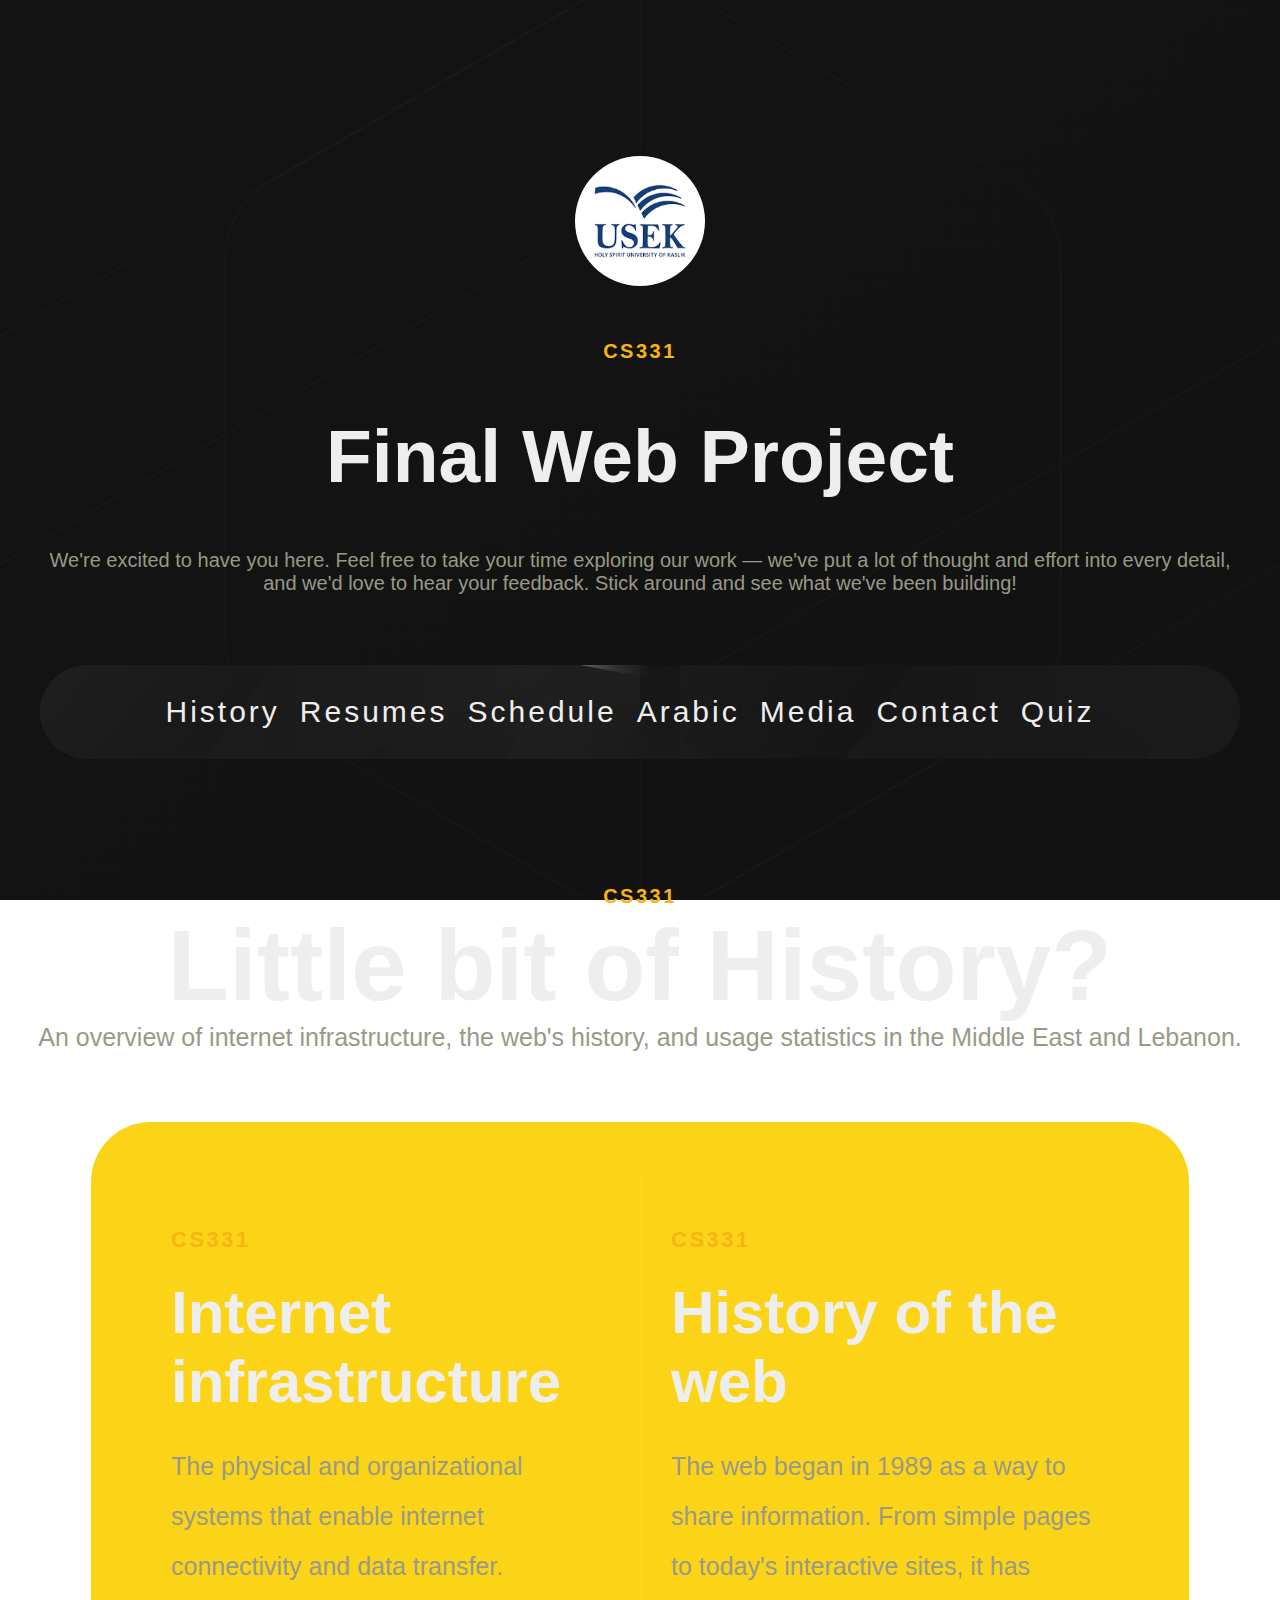
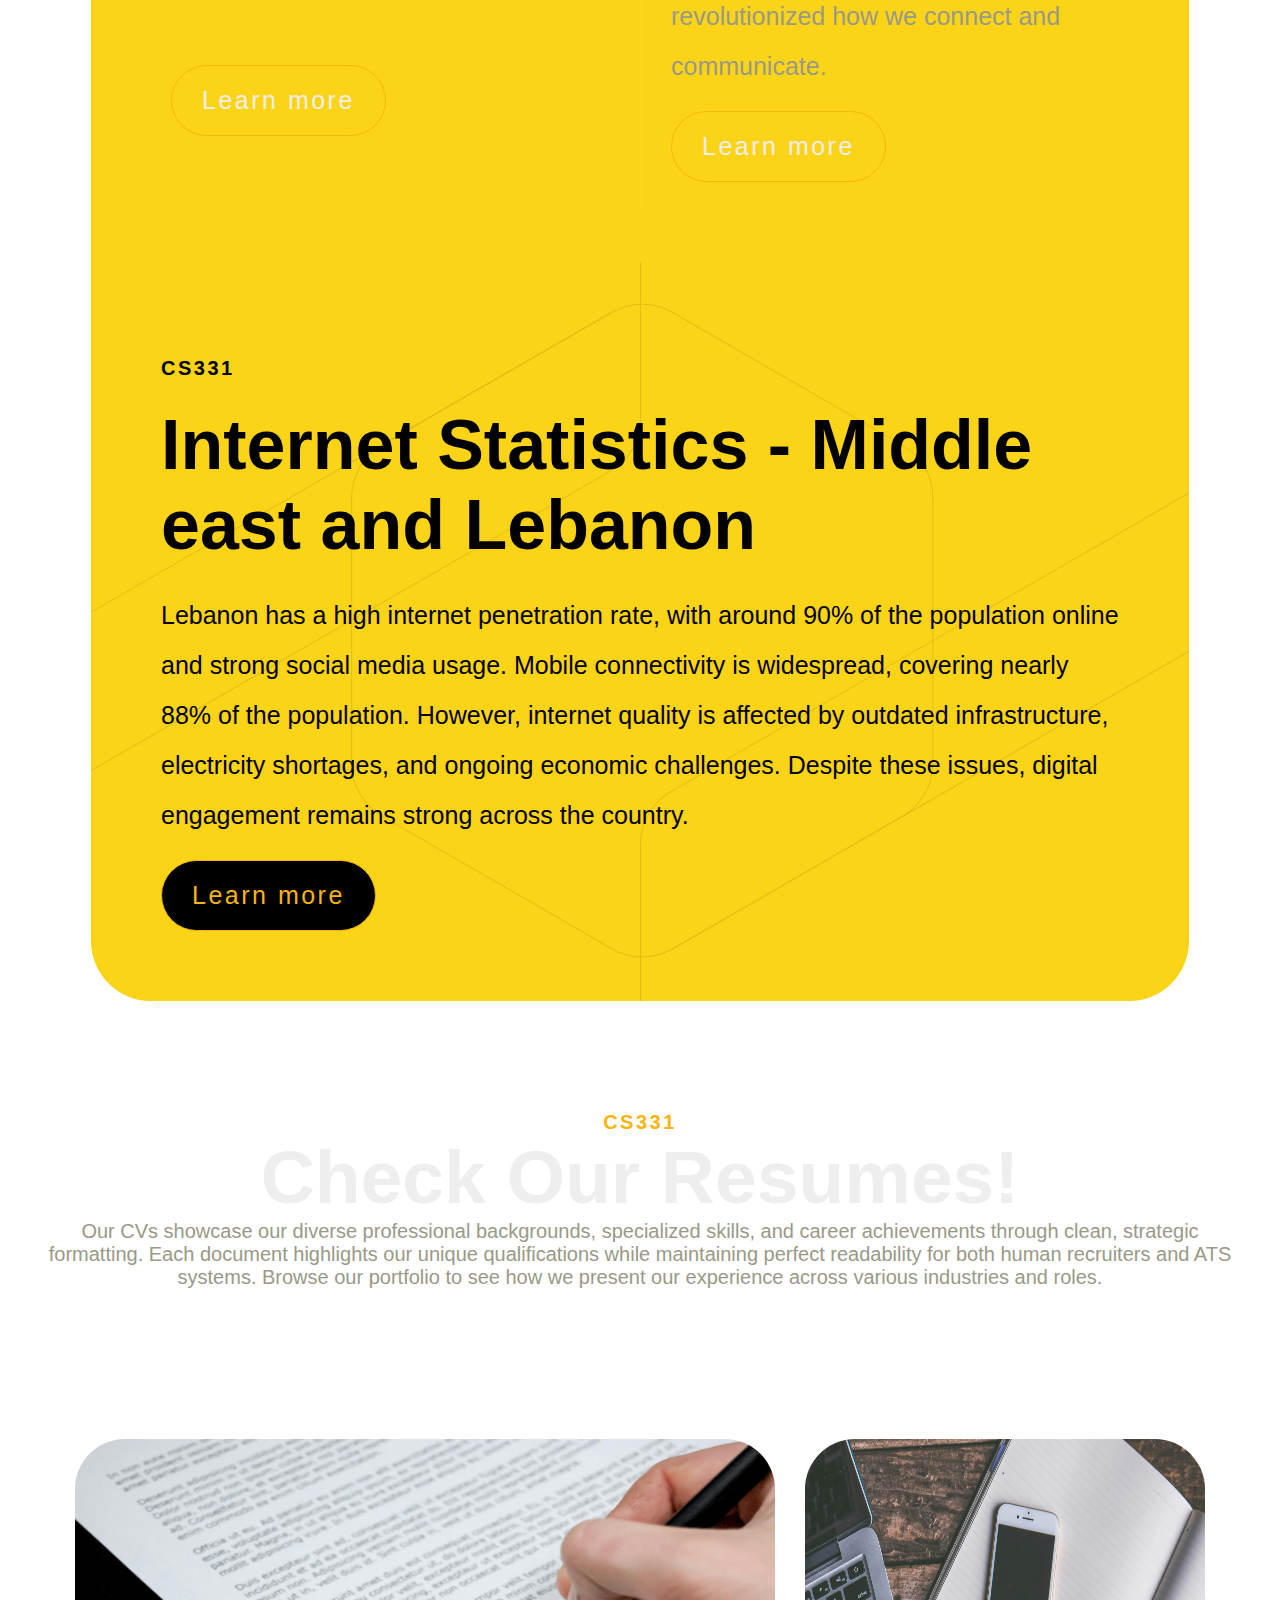
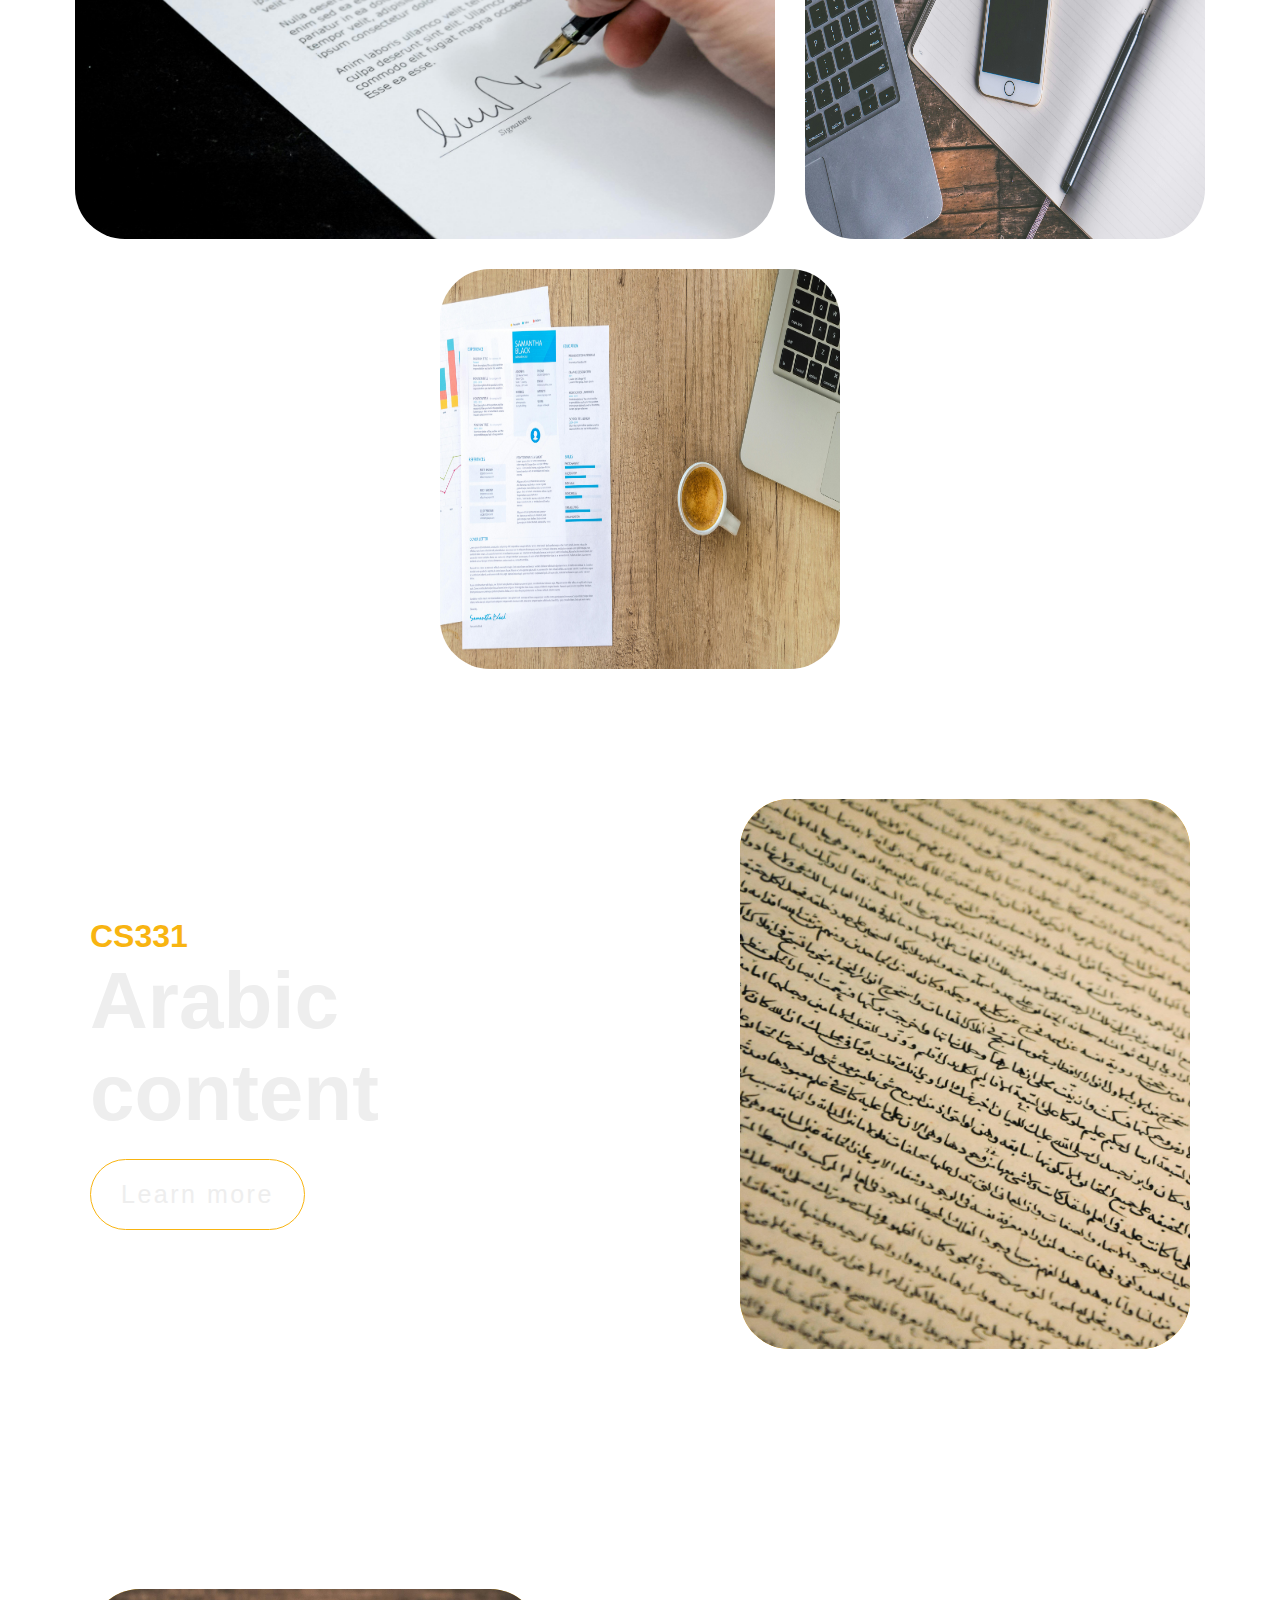
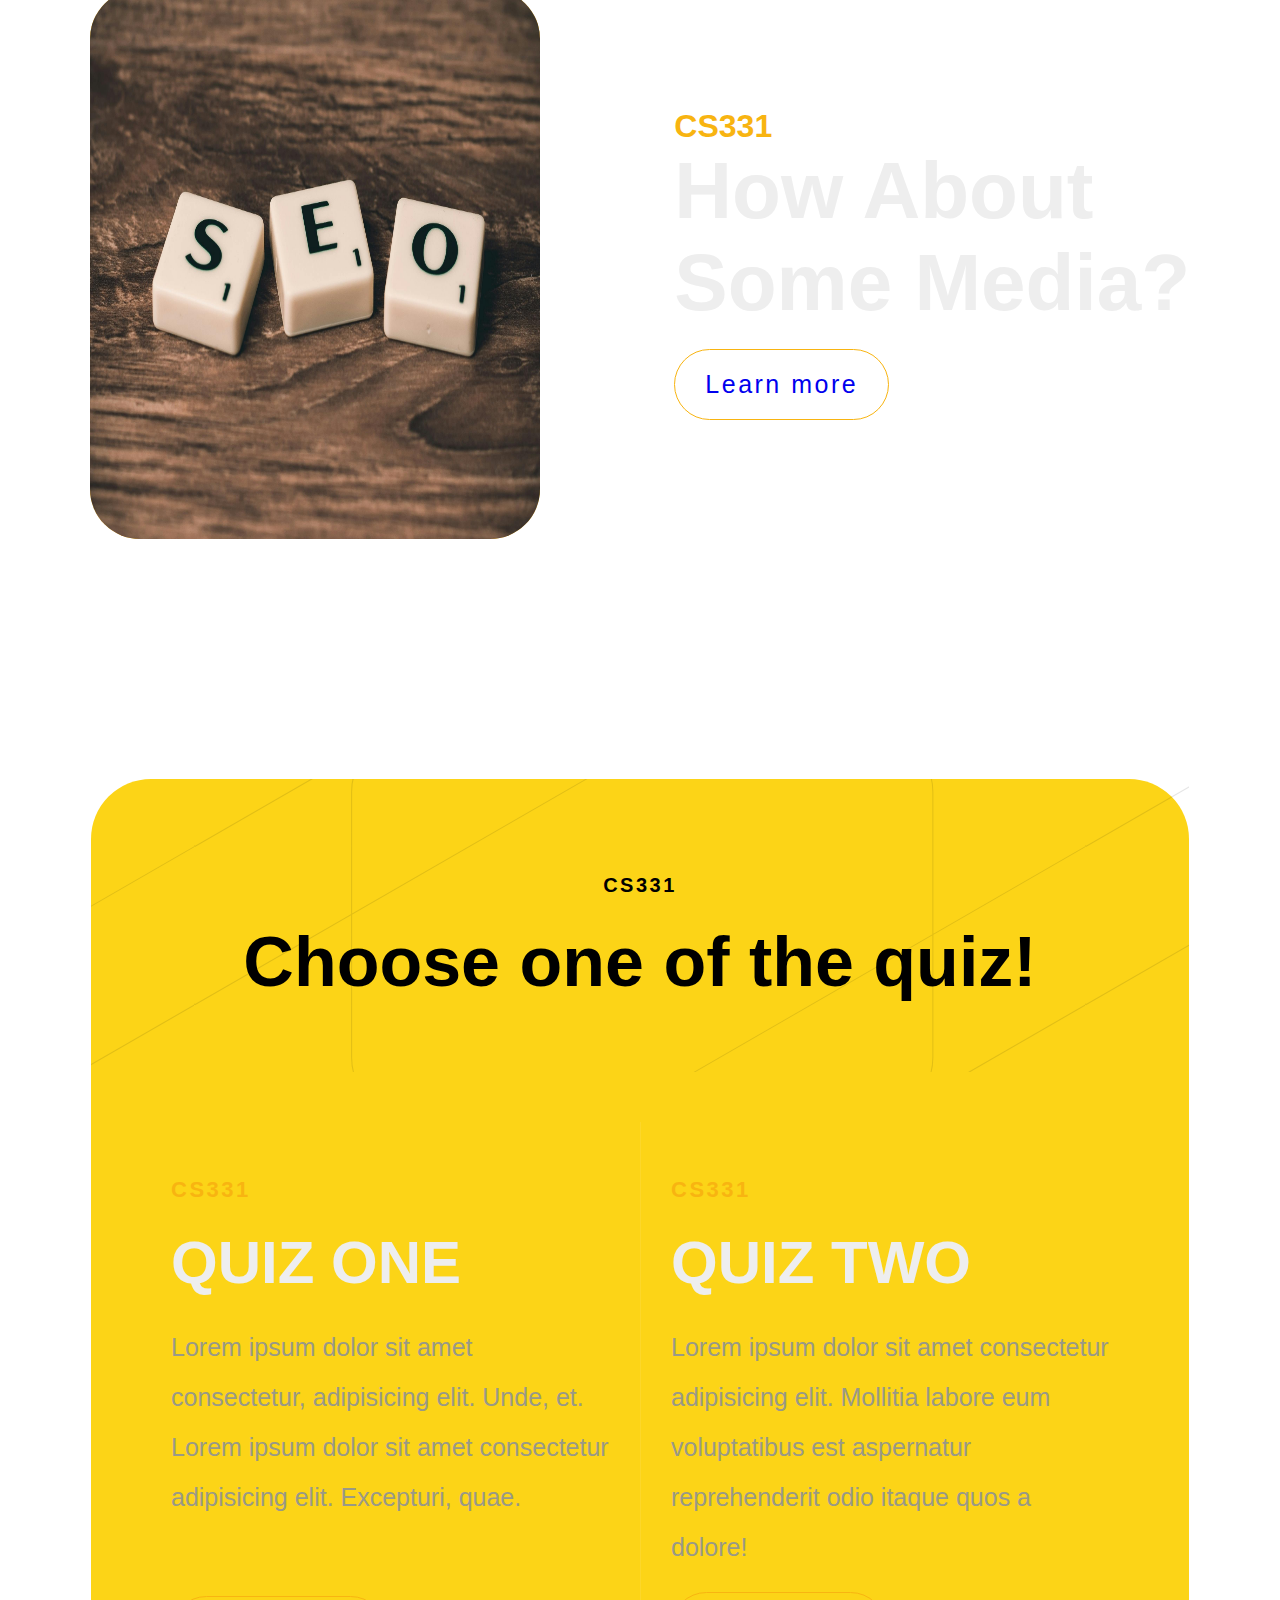
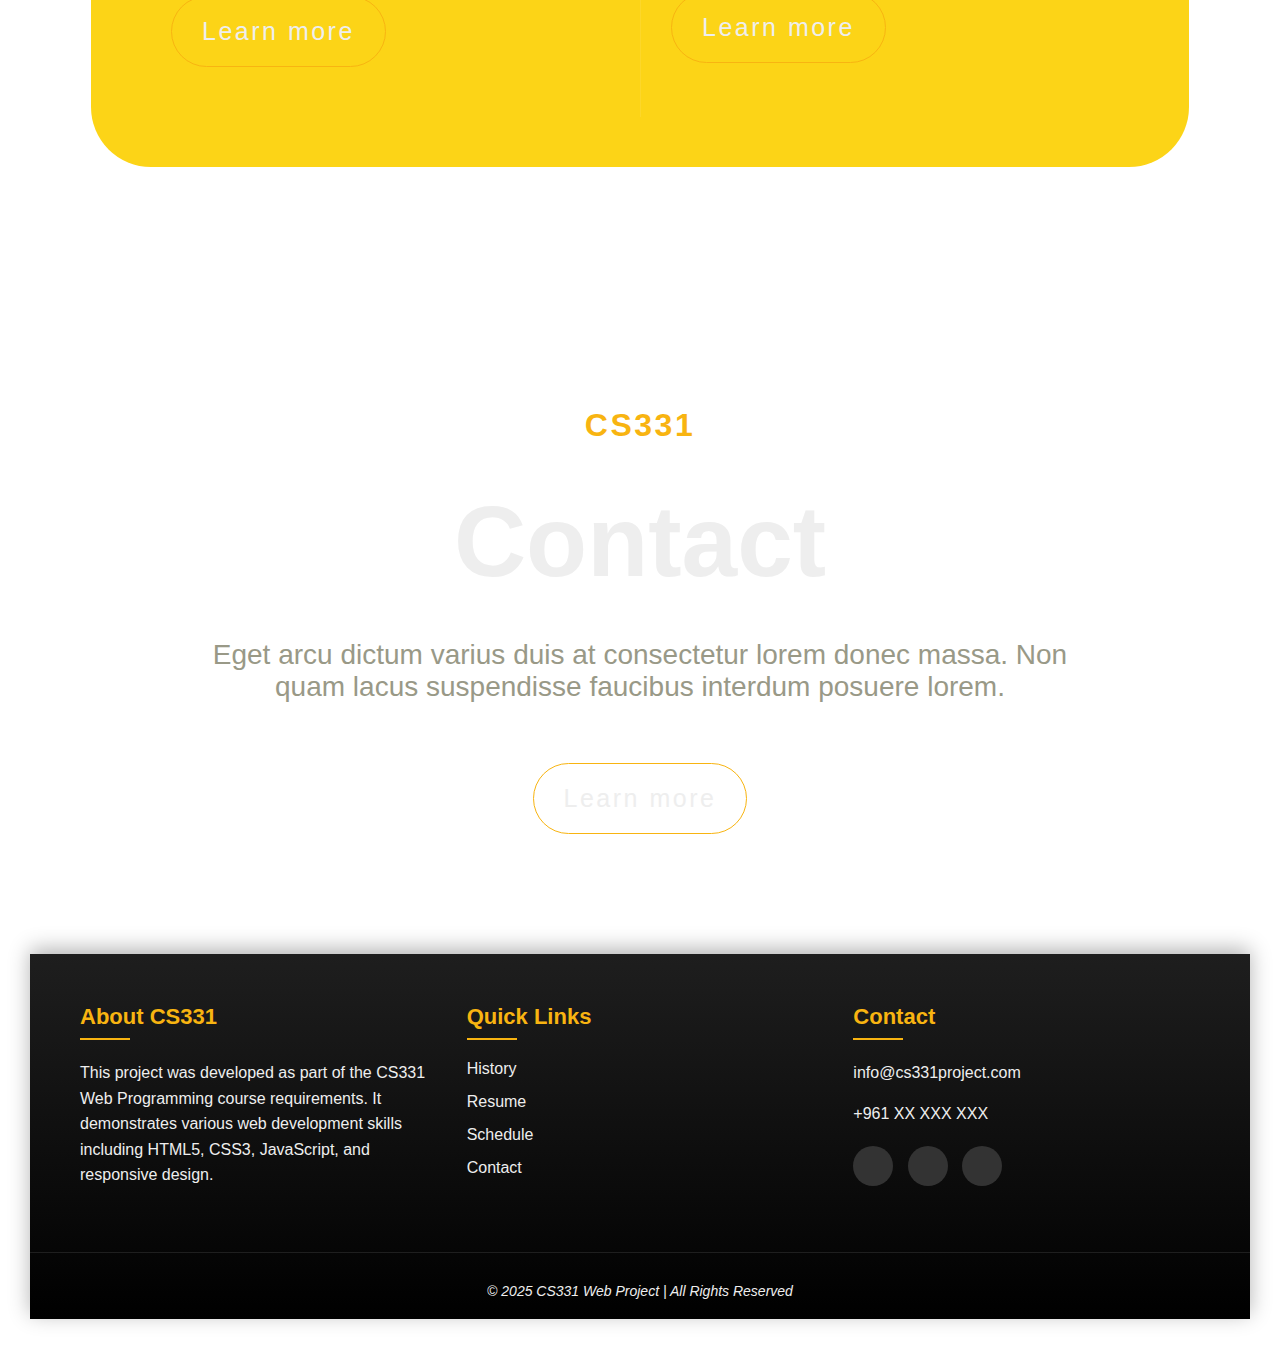
<file: index.html>
<!DOCTYPE html>
<html lang="en">
<head>
    <meta charset="UTF-8">
    <meta name="viewport" content="width=device-width, initial-scale=1.0">
    <link rel="stylesheet" href="./css/style.css?v=1.1">
    <title>CS331 Final Web Project</title>
</head>
<body>
    <section class="sectionone">
        <button class="menu-btn" id="menuBtn">☰</button>
    
        <!-- Side Navigation -->
        <div class="side-nav" id="sideNav">
            <ul>
                <li><a href="#history">History</a></li>
                <li><a href="#resume">Resumes</a></li>
                <li><a href="pages/schedule.html">Schedule</a></li>
                <li><a href="arabic.html">Arabic</a></li>
                <li><a href="media.html">Media</a></li>
                <li><a href="contact.html">Contact</a></li>
                <li><a href="quiz.html">Quiz</a></li>
            </ul>
        </div>
        <div>
            <img src="img/useklogo.png" alt="" width="130px" height="130px">
            <h1 class="yellow">CS331</h1>
            <h2 class="white">Final Web Project</h2>
            <p>We're excited to have you here. Feel free to take your time exploring our work — we've put a lot of thought and effort into every detail, and we'd love to hear your feedback. Stick around and see what we've been building!</p>
        </div>
        <nav class="mainnavv">
            <ul class="mainNav">
                <li><a href="#history">History</a></li>
                <li><a href="#resume">Resumes</a></li>
                <li><a href="./pages/schedule.html">Schedule</a></li>
                <li><a href="#arabic">Arabic</a></li>
                <li><a href="#media">Media</a></li>
                <li><a href="#contact">Contact</a></li>
                <li><a href="#quiz">Quiz</a></li>
            </ul>
        </nav>
    </section>

    <section class="sectiontwo" id="history">
        <div>
            <h1 class="textcenter yellow">CS331</h1>
            <h2 class="textcenter titles white">Little bit of History?</h2>
            <p class="gray textcenter">An overview of internet infrastructure, the web's history, and usage statistics in the Middle East and Lebanon.</p>
        </div>

        <div class="historydiv">
            <div class="histbg">
               <div class="histone">
                <div class="hpart1">
                    <h1 class="yellow">CS331</h1>
                    <h2 class="white">Internet infrastructure</h2>
                    <p>The physical and organizational systems that enable internet connectivity and data transfer.</p>
                    <br><br><br>
                    <button class="buttonone" onclick="location.href='./pages/history.html'">Learn more</button>
                </div>
                <div class="hpart2">
                    <h1 class="yellow">CS331</h1>
                    <h2 class="white">History of the web</h2>
                    <p>The web began in 1989 as a way to share information. From simple pages to today's interactive sites, it has revolutionized how we connect and communicate.</p>
                   <button class="buttonone" onclick="location.href='./pages/history.html'">Learn more</button>
                </div>
               </div>
            </div>

            <div class="histtwo">
                <h1 class="black">CS331</h1>
                <h2 class="black">Internet Statistics - Middle east and Lebanon</h2>
                <p class="black">
                    Lebanon has a high internet penetration rate, with around 90% of the population online and strong social media usage. Mobile connectivity is widespread, covering nearly 88% of the population. However, internet quality is affected by outdated infrastructure, electricity shortages, and ongoing economic challenges. Despite these issues, digital engagement remains strong across the country.
                </p>
                <button class="buttontwo" onclick="location.href='./pages/history.html'">Learn more</button>
            </div>
        </div>
    </section>

    <section class="sectionthree" id="resume">
        <div class="section-header">
            <h1 class="yellow textcenter">CS331</h1>
            <h2 class="white textcenter">Check Our Resumes!</h2>
            <p class="gray textcenter">Our CVs showcase our diverse professional backgrounds, specialized skills, and career achievements through clean, strategic formatting. Each document highlights our unique qualifications while maintaining perfect readability for both human recruiters and ATS systems. Browse our portfolio to see how we present our experience across various industries and roles.</p>
        </div>

        <div class="resume-tabs">
            <div class="resume-tab1">
             <img class="resumetabimgs" src="./img/resumepic1.jpg" alt="">
            </div>
            <div class="resume-tab2">
                <img class="resumetabimgs" src="./img/resumepic2.jpg" alt="">
            </div>
            <div class="resume-tab2">
                <img class="resumetabimgs" src="./img/resumepic3.jpg" alt="">   
            </div>
        </div>   
    </section>

    <section class="sectionfour" id="arabic">
        <div class="sectionthree-p1">
            <h1 class="yellow">CS331</h1>
            <h2 class="white">Arabic <br> content</h2>
            <p class="gray">
            <button class="buttonone" onclick="location.href='./pages/historyar.html#'">Learn more</button>
            </p>
        </div>
        
        <div class="sectionthree-p2">
            <div class="section-three-img">
                <img class="section-three-imgg" src="./img/arpic.jpg" alt="arabic content">
            </div>
        </div>
    </section>


    <section class="sectionfour" id="media">
        <div class="sectionthree-p2">
            <div class="section-three-img">
                <img class="section-three-imgg" src="./img/socialmedia.jpg" alt="arabic content">

            </div>
        </div>
        <div class="sectionthree-p1-2">
            <h1 class="yellow">CS331</h1>
            <h2 class="white">How About <br> Some Media?</h2>
            <p class="gray">
            <button class="buttonone"><a href="./pages/media.html">Learn more</a></button>
            </p>
        </div>
    </section>

    <section class="sectiontwo-2" id="quiz">


        <div class="historydiv-2">


            <div class="histtwo-2">
                <h1 class="black textcenter">CS331</h1>
                <h2 class="black textcenter">Choose one of the quiz!</h2>

            </div>
            <div class="histbg-2">
               <div class="histone-2">
                <div class="hpart1-2">
                    <h1 class="yellow">CS331</h1>
                    <h2 class="white">QUIZ ONE</h2>
                    <p>Lorem ipsum dolor sit amet consectetur, adipisicing elit. Unde, et. Lorem ipsum dolor sit amet consectetur adipisicing elit. Excepturi, quae.</p>
                    <br><br><br>
                    <button class="buttonone" ><a class="white" href="./pages/quizone.html">Learn more</a></button>               
                 </div>
                <div class="hpart2-2">
                    <h1 class="yellow">CS331</h1>
                    <h2 class="white">QUIZ TWO</h2>
                    <p>Lorem ipsum dolor sit amet consectetur adipisicing elit. Mollitia labore eum voluptatibus est aspernatur reprehenderit odio itaque quos a dolore!</p>
                    <button class="buttonone" ><a class="white" href="./pages/quizphp/index.php">Learn more</a></button>
                </div>
               </div>
            </div>

        </div>
    </section>


    <section class="sectionfive" id="contact">
        <h1 class="yellow">CS331</h1>
            <h2 class="white">Contact</h2>
            <p class="gray">Eget arcu dictum varius duis at consectetur lorem donec massa. Non quam lacus suspendisse faucibus interdum posuere lorem.</p>
            <button class="buttonone" ><a class="white" href="./pages/contact.php">Learn more</a></button>
    </section>



    
    <footer>
        <div class="footer-content">
            <div class="footer-section about">
                <h3 class="yellow">About CS331</h3>
                <p class="white">This project was developed as part of the CS331 Web Programming course requirements. It demonstrates various web development skills including HTML5, CSS3, JavaScript, and responsive design.</p>
            </div>
            <div class="footer-section links">
                <h3 class="yellow">Quick Links</h3>
                <ul>
                    <li><a href="history.html">History</a></li>
                    <li><a href="resume.html">Resume</a></li>
                    <li><a href="schedule.html">Schedule</a></li>
                    <li><a href="contact.html">Contact</a></li>
                </ul>
            </div>
            <div class="footer-section contact">
                <h3 class="yellow">Contact</h3>
                <p class="white"><i class="fa fa-envelope"></i> info@cs331project.com</p>
                <p class="white"><i class="fa fa-phone"></i> +961 XX XXX XXX</p>
                <div class="social-icons">
                    <a href="#"><i class="fa fa-facebook"></i></a>
                    <a href="#"><i class="fa fa-twitter"></i></a>
                    <a href="#"><i class="fa fa-instagram"></i></a>
                </div>
            </div>
        </div>
        <div class="footer-bottom">
            <p class="white"><i>&copy; 2025 CS331 Web Project | All Rights Reserved</i></p>
        </div>
    </footer>
    <script src="./js/main.js?v=1.0"></script>
</body>
</html>


<!-- ?v=1.0  -->
</file>
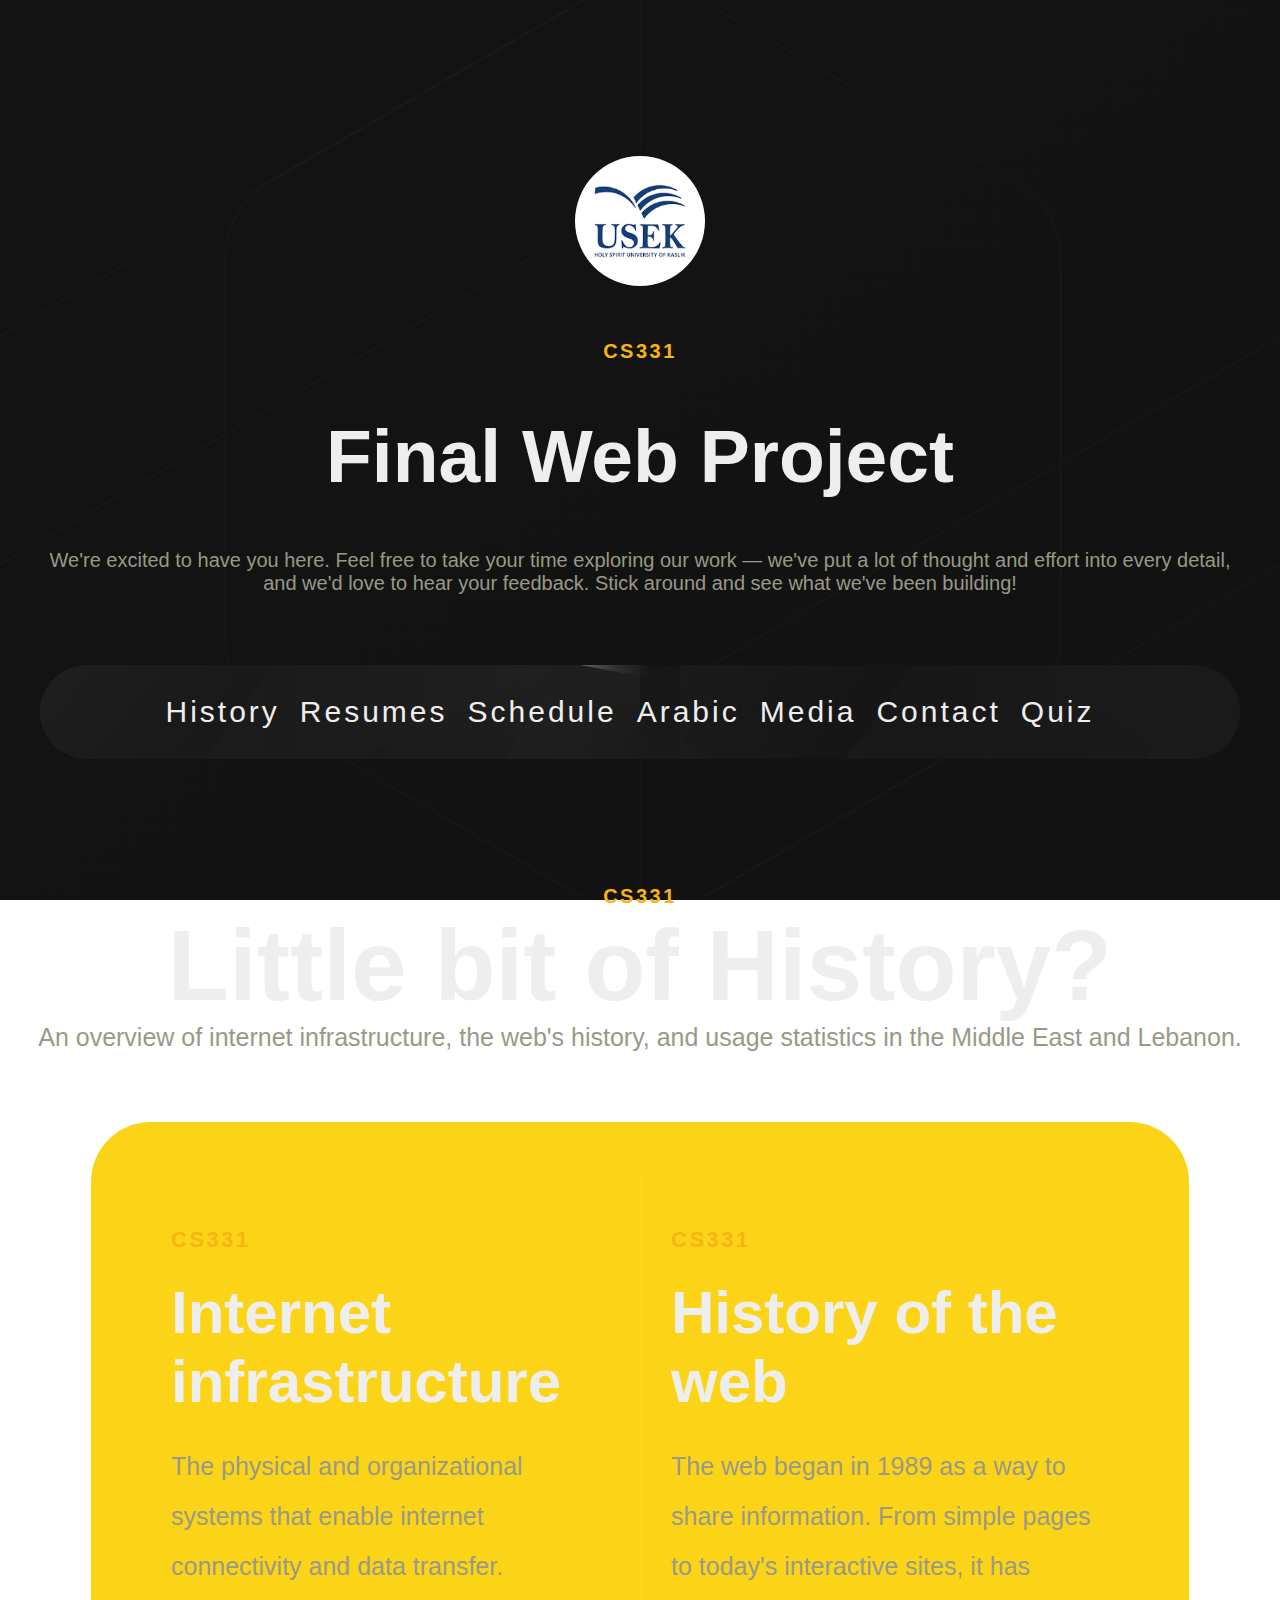
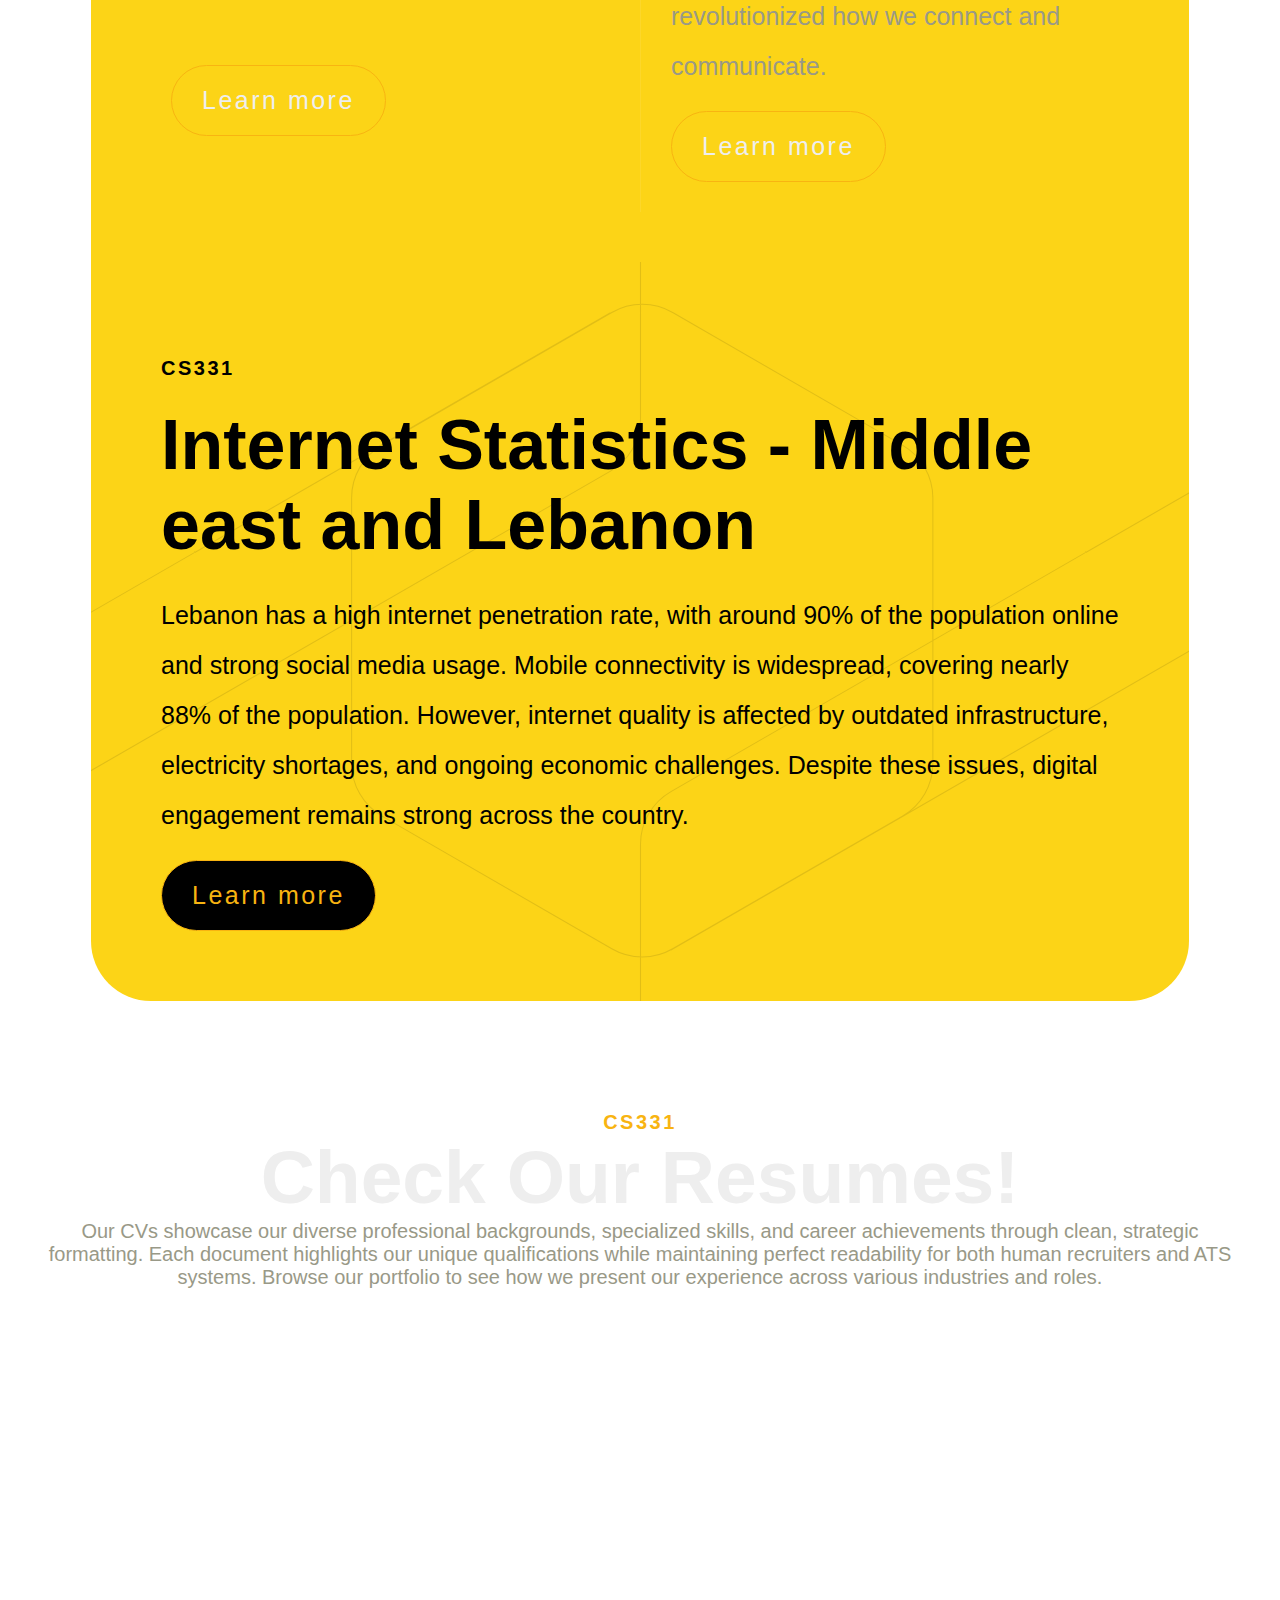
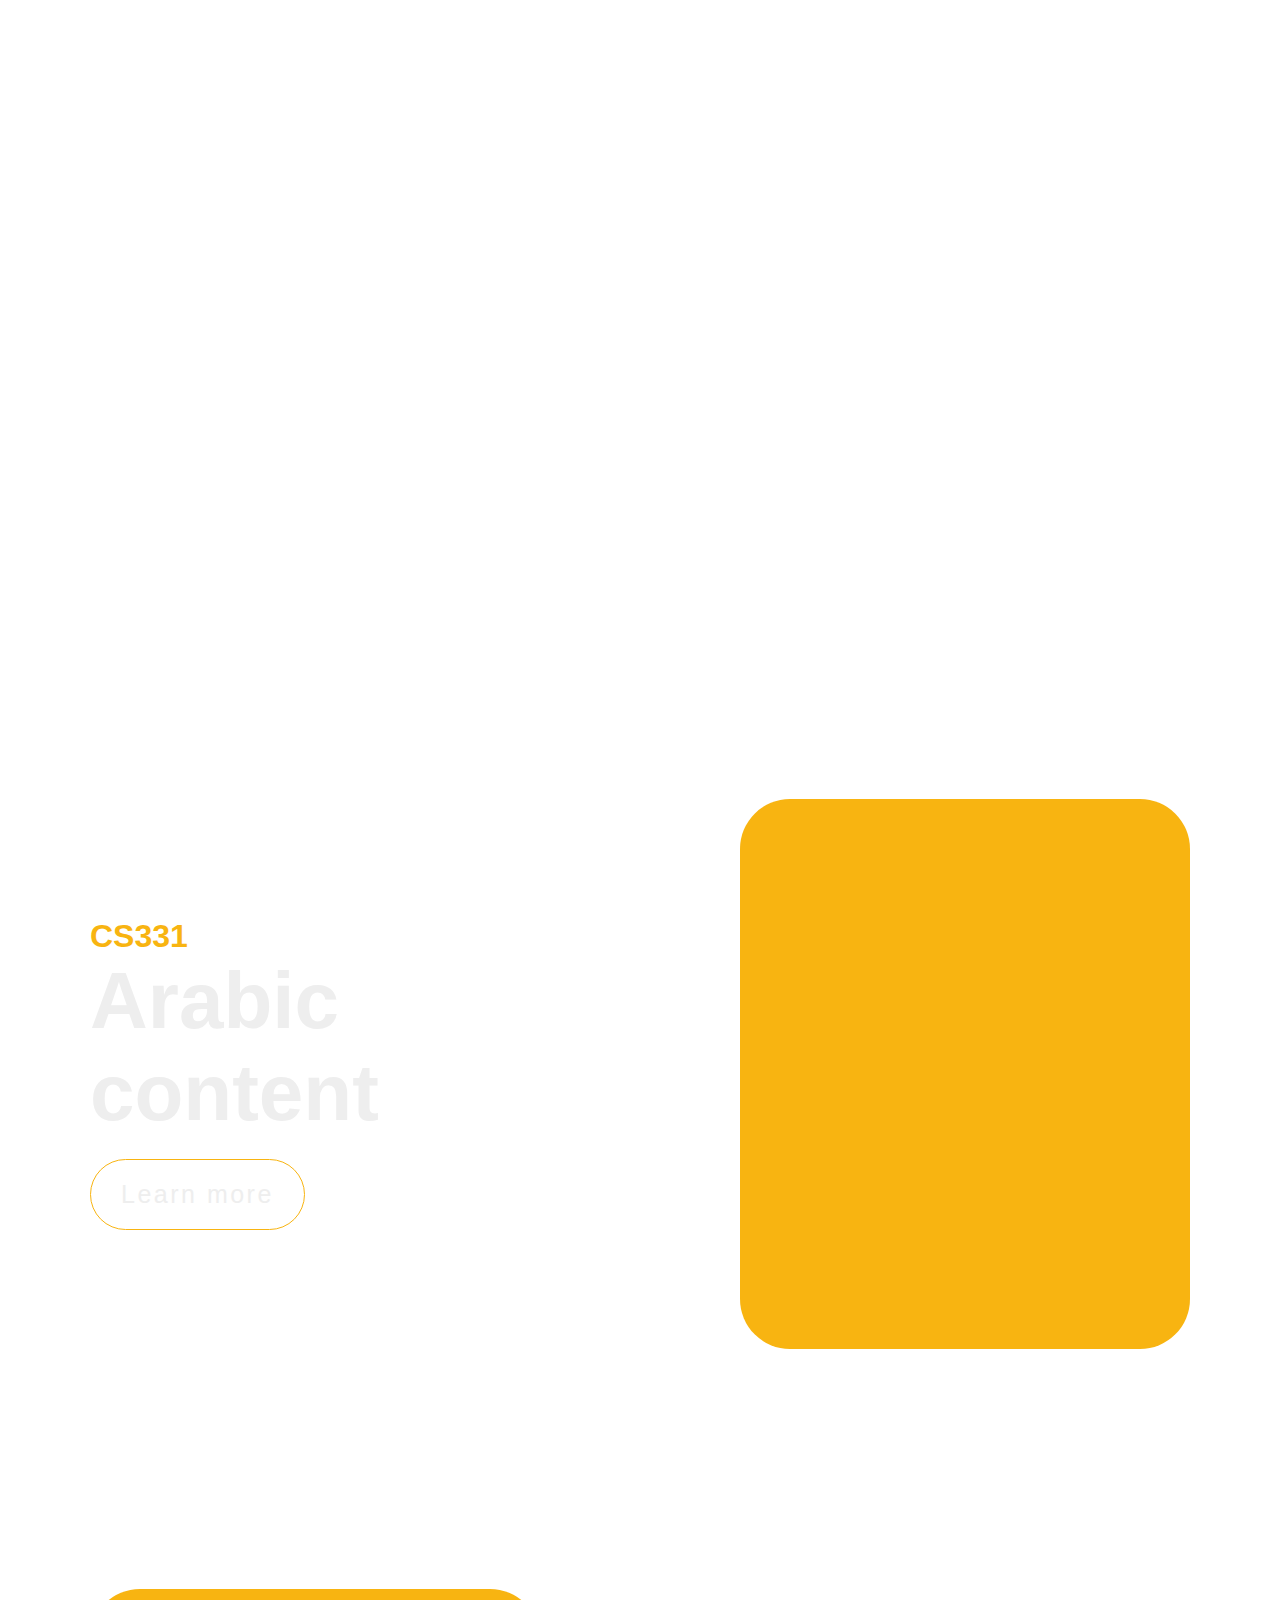
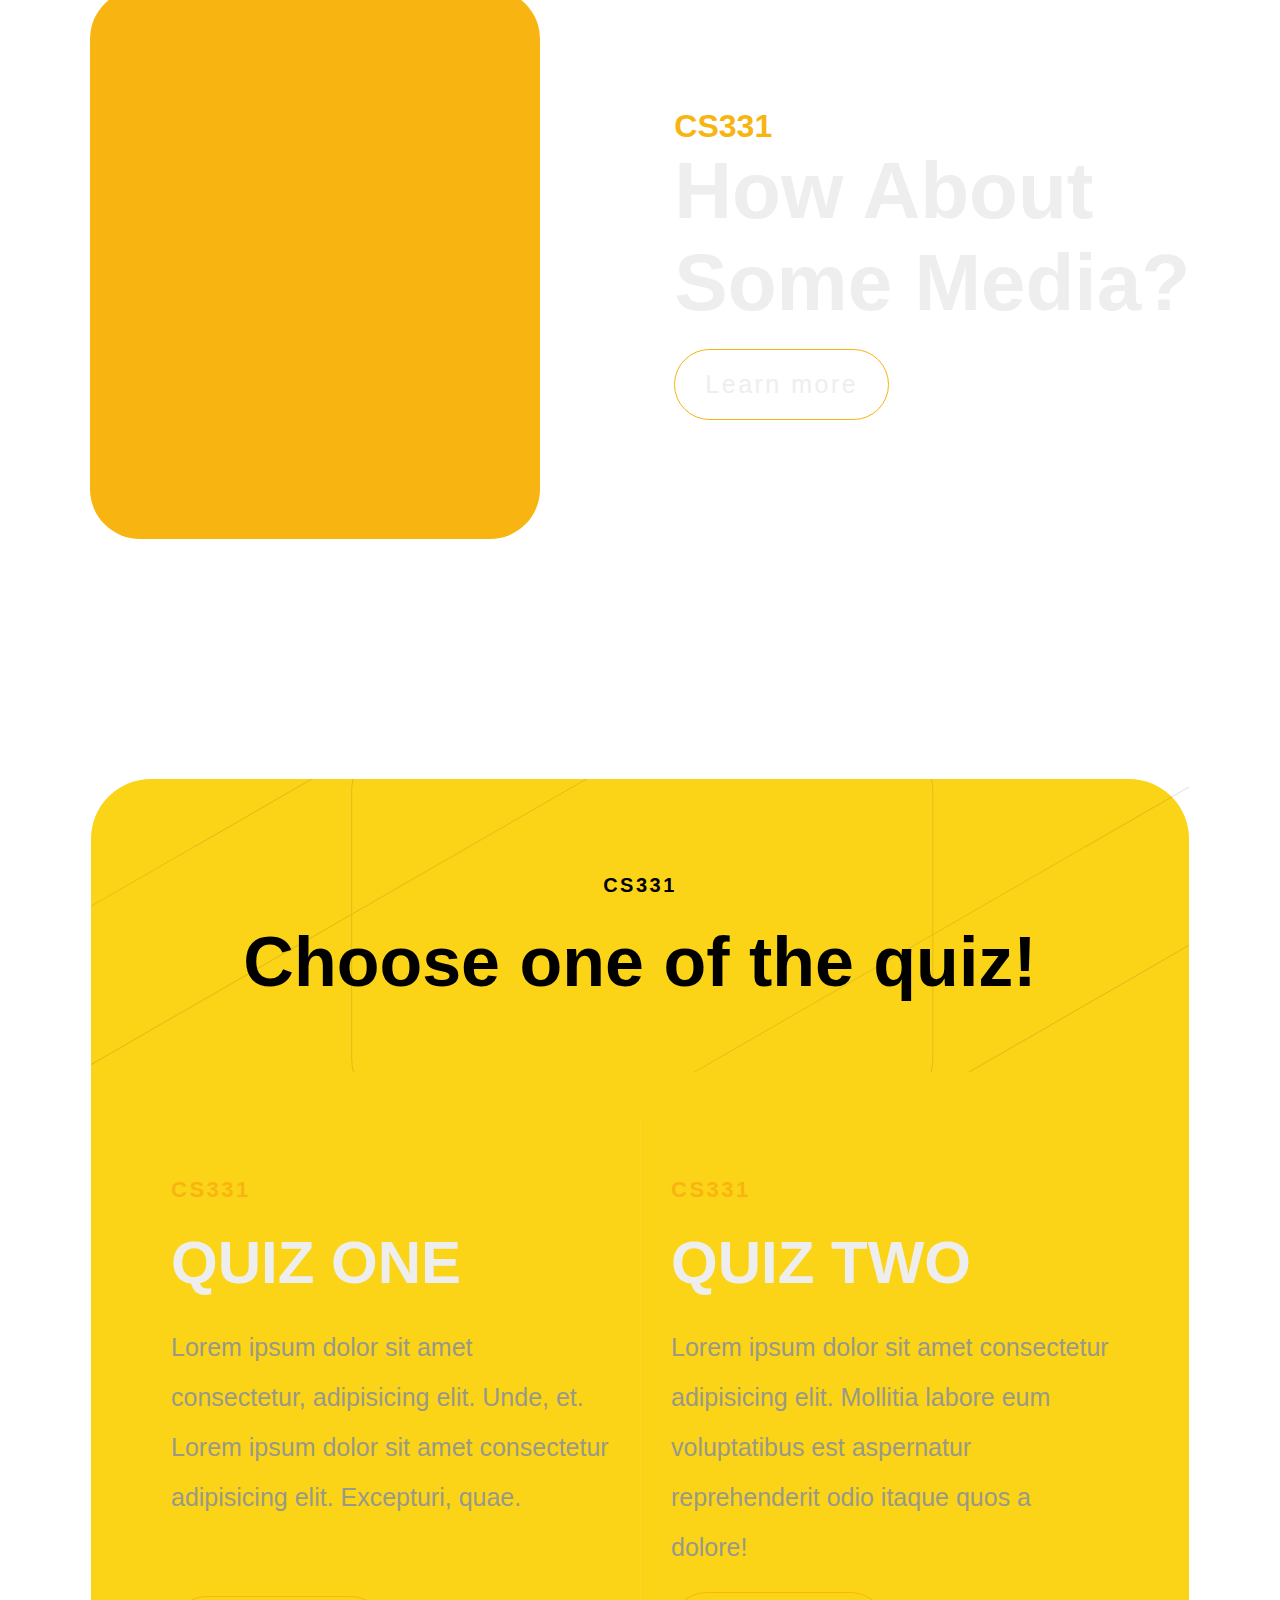
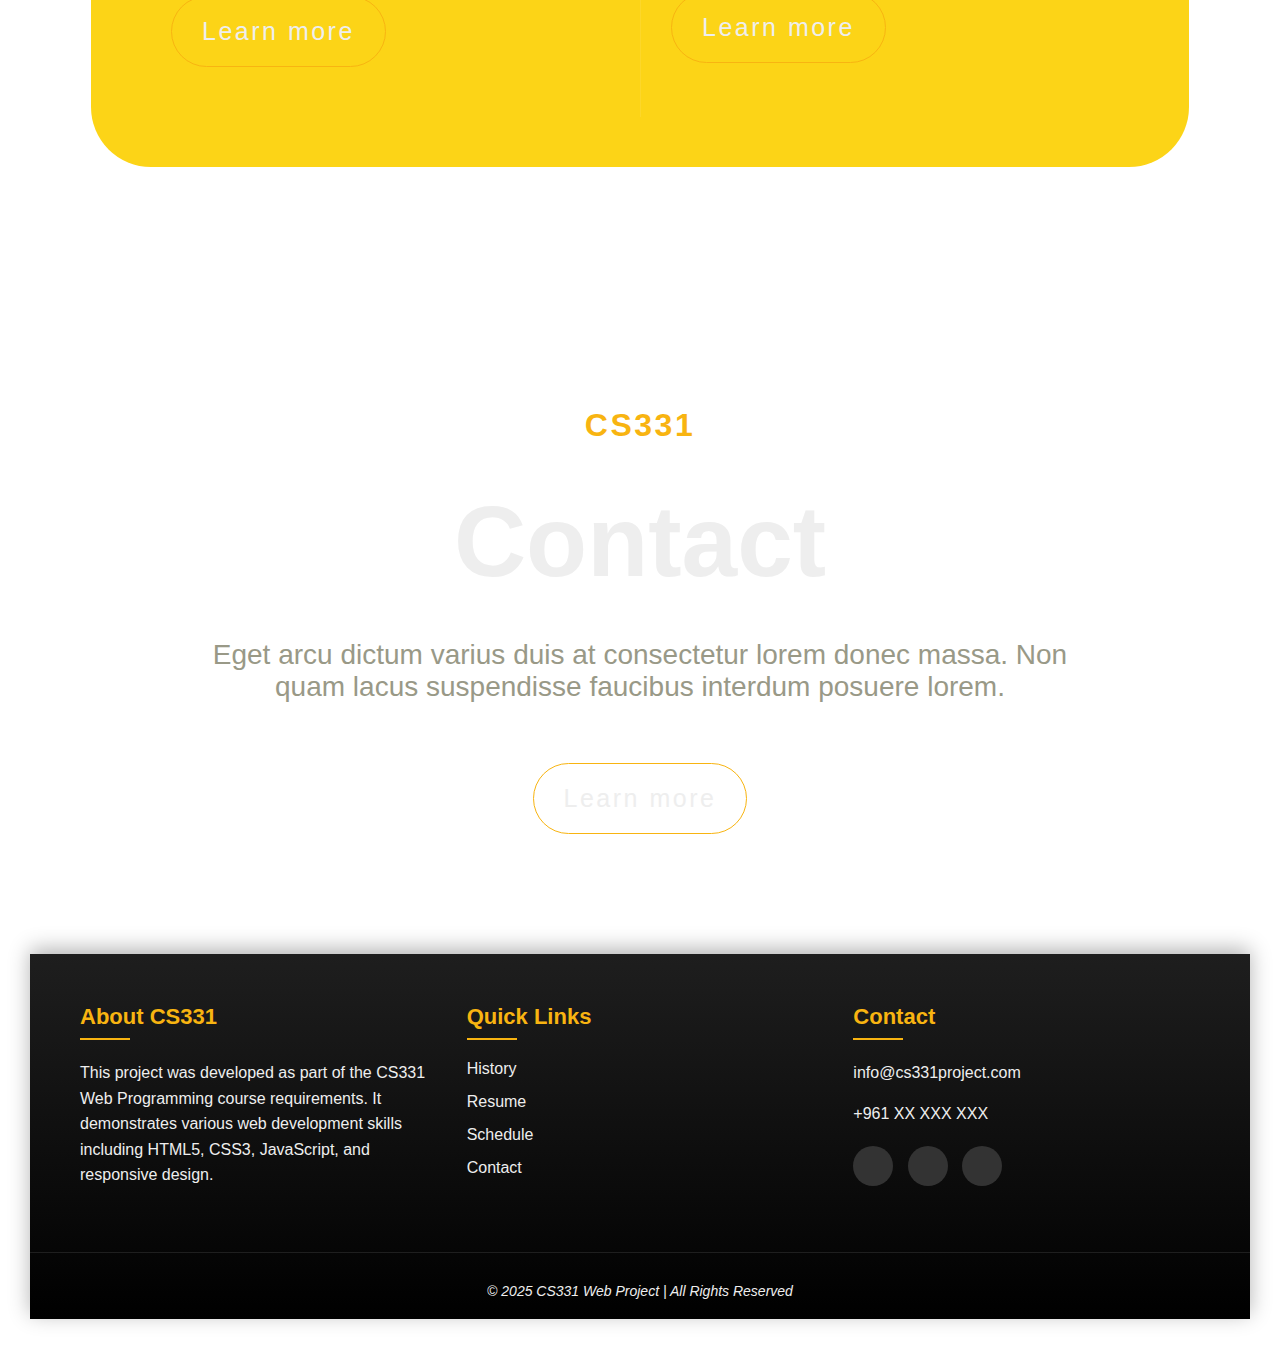
<file: main.html>
<!DOCTYPE html>
<html lang="en">
<head>
    <meta charset="UTF-8">
    <meta name="viewport" content="width=device-width, initial-scale=1.0">
    <link rel="stylesheet" href="css/style.css">
    <title>CS331 Final Web Project</title>
    <script src="js/main.js" defer></script>
</head>
<body>
    <section class="sectionone">
        <div>
            <img src="img/useklogo.png" alt="" width="130px" height="130px">
            <h1 class="yellow">CS331</h1>
            <h2 class="white">Final Web Project</h2>
            <p>We're excited to have you here. Feel free to take your time exploring our work — we've put a lot of thought and effort into every detail, and we'd love to hear your feedback. Stick around and see what we've been building!</p>
        </div>
        <nav>
            <ul class="mainNav">
                <li><a href="#history">History</a></li>
                <li><a href="#resume">Resumes</a></li>
                <li><a href="pages/schedule.html">Schedule</a></li>
                <li><a href="arabic.html">Arabic</a></li>
                <li><a href="media.html">Media</a></li>
                <li><a href="contact.html">Contact</a></li>
                <li><a href="quiz.html">Quiz</a></li>
            </ul>
        </nav>
    </section>

    <section class="sectiontwo" id="history">
        <div>
            <h1 class="textcenter yellow">CS331</h1>
            <h2 class="textcenter titles white">Little bit of History?</h2>
            <p class="gray">An overview of internet infrastructure, the web's history, and usage statistics in the Middle East and Lebanon.</p>
        </div>

        <div class="historydiv">
            <div class="histbg">
               <div class="histone">
                <div class="hpart1">
                    <h1 class="yellow">CS331</h1>
                    <h2 class="white">Internet infrastructure</h2>
                    <p>The physical and organizational systems that enable internet connectivity and data transfer.</p>
                    <br><br><br>
                    <button class="buttonone" onclick="location.href='history.html#infrastructure'">Learn more</button>
                </div>
                <div class="hpart2">
                    <h1 class="yellow">CS331</h1>
                    <h2 class="white">History of the web</h2>
                    <p>The web began in 1989 as a way to share information. From simple pages to today's interactive sites, it has revolutionized how we connect and communicate.</p>
                    <button class="buttonone" onclick="location.href='history.html#web-history'">Learn more</button>
                </div>
               </div>
            </div>

            <div class="histtwo">
                <h1 class="black">CS331</h1>
                <h2 class="black">Internet Statistics - Middle east and Lebanon</h2>
                <p class="black">
                    Lebanon has a high internet penetration rate, with around 90% of the population online and strong social media usage. Mobile connectivity is widespread, covering nearly 88% of the population. However, internet quality is affected by outdated infrastructure, electricity shortages, and ongoing economic challenges. Despite these issues, digital engagement remains strong across the country.
                </p>
                <button class="buttontwo" onclick="location.href='history.html#statistics'">Learn more</button>
            </div>
        </div>
    </section>

    <section class="sectionthree" id="resume">
        <div class="section-header">
            <h1 class="yellow textcenter">CS331</h1>
            <h2 class="white textcenter">Check Our Resumes!</h2>
            <p class="gray textcenter">Our CVs showcase our diverse professional backgrounds, specialized skills, and career achievements through clean, strategic formatting. Each document highlights our unique qualifications while maintaining perfect readability for both human recruiters and ATS systems. Browse our portfolio to see how we present our experience across various industries and roles.</p>
        </div>

        <div class="resume-tabs">
            <div class="resume-tab1">
                
            </div>
            <div class="resume-tab2">
                
            </div>
            <div class="resume-tab2">
                
            </div>
        </div>   
    </section>

    <section class="sectionfour" >
        <div class="sectionthree-p1">
            <h1 class="yellow">CS331</h1>
            <h2 class="white">Arabic <br> content</h2>
            <p class="gray">
            <button class="buttonone" onclick="location.href='history.html#statistics'">Learn more</button>
            </p>
        </div>
        
        <div class="sectionthree-p2">
            <div class="section-three-img">

            </div>
        </div>
    </section>


    <section class="sectionfour" >
        <div class="sectionthree-p2">
            <div class="section-three-img">

            </div>
        </div>
        <div class="sectionthree-p1-2">
            <h1 class="yellow">CS331</h1>
            <h2 class="white">How About <br> Some Media?</h2>
            <p class="gray">
            <button class="buttonone" onclick="location.href='history.html#statistics'">Learn more</button>
            </p>
        </div>
    </section>

    <section class="sectiontwo-2" id="quiz">


        <div class="historydiv-2">


            <div class="histtwo-2">
                <h1 class="black textcenter">CS331</h1>
                <h2 class="black textcenter">Choose one of the quiz!</h2>

            </div>
            <div class="histbg-2">
               <div class="histone-2">
                <div class="hpart1-2">
                    <h1 class="yellow">CS331</h1>
                    <h2 class="white">QUIZ ONE</h2>
                    <p>Lorem ipsum dolor sit amet consectetur, adipisicing elit. Unde, et. Lorem ipsum dolor sit amet consectetur adipisicing elit. Excepturi, quae.</p>
                    <br><br><br>
                    <button class="buttonone" onclick="location.href='history.html#infrastructure'">Learn more</button>
                </div>
                <div class="hpart2-2">
                    <h1 class="yellow">CS331</h1>
                    <h2 class="white">QUIZ TWO</h2>
                    <p>Lorem ipsum dolor sit amet consectetur adipisicing elit. Mollitia labore eum voluptatibus est aspernatur reprehenderit odio itaque quos a dolore!</p>
                    <button class="buttonone" onclick="location.href='history.html#web-history'">Learn more</button>
                </div>
               </div>
            </div>

        </div>
    </section>


    <section class="sectionfive">
        <h1 class="yellow">CS331</h1>
            <h2 class="white">Contact</h2>
            <p class="gray">Eget arcu dictum varius duis at consectetur lorem donec massa. Non quam lacus suspendisse faucibus interdum posuere lorem.</p>
            <button class="buttonone" onclick="location.href='history.html#statistics'">Learn more</button>
    </section>



    
    <footer>
        <div class="footer-content">
            <div class="footer-section about">
                <h3 class="yellow">About CS331</h3>
                <p class="white">This project was developed as part of the CS331 Web Programming course requirements. It demonstrates various web development skills including HTML5, CSS3, JavaScript, and responsive design.</p>
            </div>
            <div class="footer-section links">
                <h3 class="yellow">Quick Links</h3>
                <ul>
                    <li><a href="history.html">History</a></li>
                    <li><a href="resume.html">Resume</a></li>
                    <li><a href="schedule.html">Schedule</a></li>
                    <li><a href="contact.html">Contact</a></li>
                </ul>
            </div>
            <div class="footer-section contact">
                <h3 class="yellow">Contact</h3>
                <p class="white"><i class="fa fa-envelope"></i> info@cs331project.com</p>
                <p class="white"><i class="fa fa-phone"></i> +961 XX XXX XXX</p>
                <div class="social-icons">
                    <a href="#"><i class="fa fa-facebook"></i></a>
                    <a href="#"><i class="fa fa-twitter"></i></a>
                    <a href="#"><i class="fa fa-instagram"></i></a>
                </div>
            </div>
        </div>
        <div class="footer-bottom">
            <p class="white"><i>&copy; 2025 CS331 Web Project | All Rights Reserved</i></p>
        </div>
    </footer>
</body>
</html>
</file>
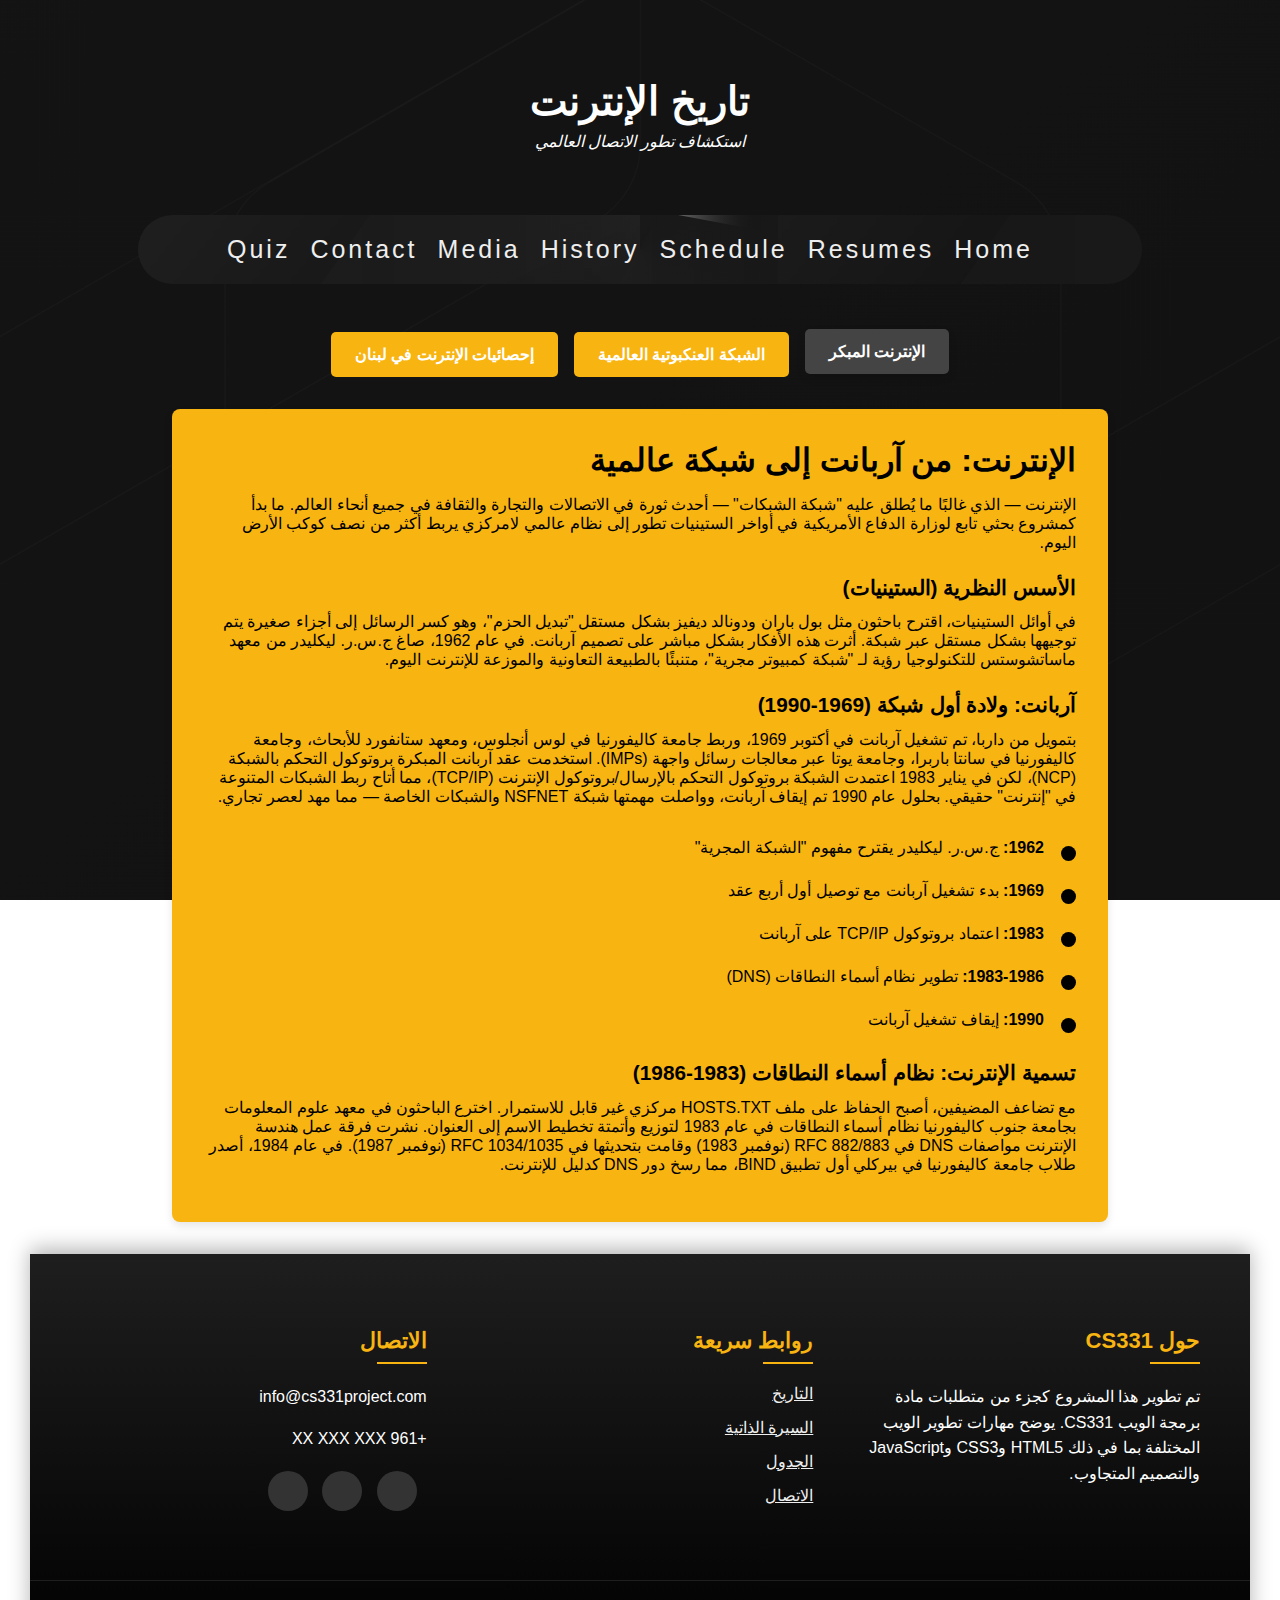
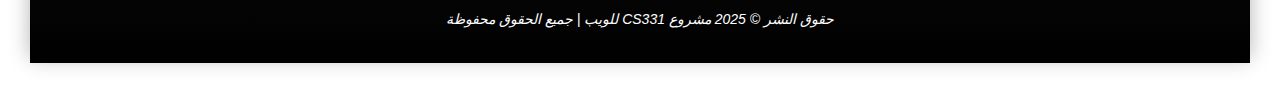
<file: pages/historyar.html>
<!DOCTYPE html>
<html lang="ar" dir="rtl">
<head>
    <meta charset="UTF-8">
    <meta name="viewport" content="width=device-width, initial-scale=1.0">
    <link rel="stylesheet" href="../css/history.css">
    <style>
        /* RTL-specific overrides */
        body {
            font-family: 'Segoe UI', Tahoma, Geneva, Verdana, sans-serif, 'Arial Unicode MS';
            text-align: right;
        }
        
        .timeline-item::before {
            right: -2rem;
            left: auto;
        }
        
        .timeline {
            padding-right: 2rem;
            padding-left: 0;
        }
        
        .footer-section h3:after {
            right: 0;
            left: auto;
        }
        
        .side-nav {
            right: -300px;
            left: auto;
        }
        
        .side-nav.active {
            right: 0;
            left: auto;
        }
        
        .menu-btn {
            right: 20px;
            left: auto;
        }
        
        .side-nav ul li a:hover {
            transform: translateX(-10px);
        }

        /* Mobile responsiveness for RTL */
        @media (max-width: 480px) {
            .side-nav {
                width: 250px;
                right: -250px;
                left: auto;
            }
        }
    </style>

    <title>تاريخ الإنترنت</title>

</head>
<body>
    <!-- Circular Menu Button -->
    <button class="menu-btn" id="menuBtn">☰</button>
    
    <!-- Side Navigation -->
    <div class="side-nav" id="sideNav">
        <ul>
            <li><a href="../index.html">Home</a></li>
            <li><a href="../index.html#resume">Resumes</a></li>
            <li><a href="../index.html#schedule">Schedule</a></li>
            <li><a href="../index.html#history">History</a></li>
            <li><a href="../index.html#media">Media</a></li>
            <li><a href="../index.html#contact">Contact</a></li>
            <li><a href="../index.html#quiz">Quiz</a></li>
        </ul>
    </div>
    
    <!-- Overlay when menu is open -->
    <div class="overlay" id="overlay"></div>
    
    <header>
        <div class="container">
            <h1>تاريخ الإنترنت</h1>
            <p class="subtitle">استكشاف تطور الاتصال العالمي</p>
        </div>
        <nav>
            <ul class="mainNav">
                <li><a href="../index.html">Home</a></li>
                <li><a href="../index.html#resume">Resumes</a></li>
                <li><a href="../index.html#schedule">Schedule</a></li>
                <li><a href="../index.html#history">History</a></li>
                <li><a href="../index.html#media">Media</a></li>
                <li><a href="../index.html#contact">Contact</a></li>
                <li><a href="../index.html#quiz">Quiz</a></li>
            </ul>
        </nav>
    </header>
    
    <div class="container">
        <div class="topic-selector">
            <button class="topic-btn active" data-topic="early-internet">الإنترنت المبكر</button>
            <button class="topic-btn" data-topic="world-wide-web">الشبكة العنكبوتية العالمية</button>
            <button class="topic-btn" data-topic="lebanon-internet">إحصائيات الإنترنت في لبنان</button>
        </div>
        
        <div id="early-internet" class="topic-content active">
            <h2>الإنترنت: من آربانت إلى شبكة عالمية</h2>
            <p>الإنترنت — الذي غالبًا ما يُطلق عليه "شبكة الشبكات" — أحدث ثورة في الاتصالات والتجارة والثقافة في جميع أنحاء العالم. ما بدأ كمشروع بحثي تابع لوزارة الدفاع الأمريكية في أواخر الستينيات تطور إلى نظام عالمي لامركزي يربط أكثر من نصف كوكب الأرض اليوم.</p>
            
            <h3>الأسس النظرية (الستينيات)</h3>
            <p>في أوائل الستينيات، اقترح باحثون مثل بول باران ودونالد ديفيز بشكل مستقل "تبديل الحزم"، وهو كسر الرسائل إلى أجزاء صغيرة يتم توجيهها بشكل مستقل عبر شبكة. أثرت هذه الأفكار بشكل مباشر على تصميم آربانت. في عام 1962، صاغ ج.س.ر. ليكليدر من معهد ماساتشوستس للتكنولوجيا رؤية لـ "شبكة كمبيوتر مجرية"، متنبئًا بالطبيعة التعاونية والموزعة للإنترنت اليوم.</p>
            
            <h3>آربانت: ولادة أول شبكة (1969-1990)</h3>
            <p>بتمويل من داربا، تم تشغيل آربانت في أكتوبر 1969، وربط جامعة كاليفورنيا في لوس أنجلوس، ومعهد ستانفورد للأبحاث، وجامعة كاليفورنيا في سانتا باربرا، وجامعة يوتا عبر معالجات رسائل واجهة (IMPs). استخدمت عقد آربانت المبكرة بروتوكول التحكم بالشبكة (NCP)، لكن في يناير 1983 اعتمدت الشبكة بروتوكول التحكم بالإرسال/بروتوكول الإنترنت (TCP/IP)، مما أتاح ربط الشبكات المتنوعة في "إنترنت" حقيقي. بحلول عام 1990 تم إيقاف آربانت، وواصلت مهمتها شبكة NSFNET والشبكات الخاصة — مما مهد لعصر تجاري.</p>
            
            <div class="timeline">
                <div class="timeline-item">
                    <span class="year">1962:</span> ج.س.ر. ليكليدر يقترح مفهوم "الشبكة المجرية"
                </div>
                <div class="timeline-item">
                    <span class="year">1969:</span> بدء تشغيل آربانت مع توصيل أول أربع عقد
                </div>
                <div class="timeline-item">
                    <span class="year">1983:</span> اعتماد بروتوكول TCP/IP على آربانت
                </div>
                <div class="timeline-item">
                    <span class="year">1983-1986:</span> تطوير نظام أسماء النطاقات (DNS)
                </div>
                <div class="timeline-item">
                    <span class="year">1990:</span> إيقاف تشغيل آربانت
                </div>
            </div>
            
            <h3>تسمية الإنترنت: نظام أسماء النطاقات (1983-1986)</h3>
            <p>مع تضاعف المضيفين، أصبح الحفاظ على ملف HOSTS.TXT مركزي غير قابل للاستمرار. اخترع الباحثون في معهد علوم المعلومات بجامعة جنوب كاليفورنيا نظام أسماء النطاقات في عام 1983 لتوزيع وأتمتة تخطيط الاسم إلى العنوان. نشرت فرقة عمل هندسة الإنترنت مواصفات DNS في RFC 882/883 (نوفمبر 1983) وقامت بتحديثها في RFC 1034/1035 (نوفمبر 1987). في عام 1984، أصدر طلاب جامعة كاليفورنيا في بيركلي أول تطبيق BIND، مما رسخ دور DNS كدليل للإنترنت.</p>
        </div>
        
        <div id="world-wide-web" class="topic-content">
            <h2>الشبكة العنكبوتية العالمية وتطور المتصفحات</h2>
            <p>بينما وفر الإنترنت البنية التحتية للاتصال العالمي، كان اختراع الشبكة العنكبوتية العالمية هو الذي حول الإنترنت إلى النظام سهل الاستخدام الذي نعرفه اليوم. جعلت الويب المعلومات في متناول المستخدمين غير التقنيين وحفزت التوسع السريع للإنترنت.</p>
            
            <h3>الشبكة العنكبوتية العالمية (1989-1991)</h3>
            <p>في مارس 1989، اقترح تيم بيرنرز-لي في سيرن نظام نص تشعبي لإدارة المعلومات العلمية. بحلول ديسمبر 1990، كان قد نفذ أول خادم ويب ومتصفح، وبدأ الوصول العام في أغسطس 1991. استخدم هذا النظام الثوري HTTP وHTML وعناوين URL لإنشاء شبكة مترابطة من المستندات يمكن التنقل فيها بسهولة.</p>
            
            <h3>من النص إلى الرسومات: موزاييك وحروب المتصفحات (1993-1998)</h3>
            <p>تم إصدار موزاييك NCSA في 22 أبريل 1993، وكان أول متصفح يجمع بين النص والصور المضمنة، مما جعل الويب جذابة بصريًا للمستخدمين غير التقنيين. استفاد مارك أندريسن من كود موزاييك لتأسيس نيتسكيب، الذي هيمن متصفحه نافيغاتور حتى استحوذ إنترنت إكسبلورر من مايكروسوفت على جزء كبير من السوق في أواخر التسعينيات.</p>
            
            <div class="timeline">
                <div class="timeline-item">
                    <span class="year">1989:</span> تيم بيرنرز-لي يقترح الشبكة العنكبوتية العالمية في سيرن
                </div>
                <div class="timeline-item">
                    <span class="year">1990:</span> تنفيذ أول خادم ويب ومتصفح
                </div>
                <div class="timeline-item">
                    <span class="year">1991:</span> الشبكة العنكبوتية العالمية تصبح متاحة للجمهور
                </div>
                <div class="timeline-item">
                    <span class="year">1993:</span> إصدار متصفح موزاييك NCSA
                </div>
                <div class="timeline-item">
                    <span class="year">1994:</span> إصدار نيتسكيب نافيغاتور
                </div>
                <div class="timeline-item">
                    <span class="year">1995:</span> رفع قيود NSFNET، بدء التجارية
                </div>
                <div class="timeline-item">
                    <span class="year">1998:</span> تأسيس جوجل
                </div>
            </div>
            
            <h3>التجارية والتوسع العالمي (منتصف التسعينيات)</h3>
            <p>بعد أن رفعت NSFNET قيود الاستخدام المقبول في عام 1995، انتشرت مزودات خدمة الإنترنت التجارية؛ وتسابقت الشركات والإعلام والأفراد للاتصال بالإنترنت. بحلول نهاية العقد، كانت التجارة الإلكترونية ومحركات البحث ووسائل التواصل الاجتماعي تغير الحياة اليومية. شهدت الألفية الجديدة صعود النطاق العريض والواي فاي وشبكات الجوال، مما أتاح الاتصال المستمر. اليوم، تشكل أجهزة إنترنت الأشياء وخدمات البث وسحابة الحوسبة تطور الإنترنت المستمر.</p>
        </div>
        
        <div id="lebanon-internet" class="topic-content">
            <h2>الإنترنت في لبنان: الإحصائيات والتطوير</h2>
            <p>واجه تطوير البنية التحتية للإنترنت في لبنان تحديات وفرص فريدة. يستكشف هذا القسم نمو وحالة وآفاق مستقبل الاتصال بالإنترنت في البلاد.</p>
            
            <h3>انتشار الإنترنت والوصول إليه</h3>
            <p>شهد لبنان نموًا كبيرًا في اعتماد الإنترنت على مدار العقد الماضي. اعتبارًا من عام 2025، يتمتع حوالي 78٪ من سكان لبنان بإمكانية الوصول إلى الإنترنت، على الرغم من أن هذا الوصول يختلف بشكل كبير بين المناطق الحضرية والريفية. تتمتع بيروت والمدن الرئيسية الأخرى باتصالات مستقرة نسبيًا، بينما لا تزال المناطق الجبلية والمناطق النائية تواجه تحديات في الاتصال.</p>
            
            <h3>تطوير البنية التحتية</h3>
            <p>خضعت البنية التحتية للإنترنت في لبنان للعديد من الترقيات الرئيسية في السنوات الأخيرة. تعتمد البلاد بشكل أساسي على الكابلات البحرية للاتصال الدولي، حيث تعتبر كابلات IMEWE (الهند-الشرق الأوسط-أوروبا الغربية) وكادموس قنوات رئيسية. حسنت عمليات نشر الألياف البصرية الحديثة عرض النطاق الترددي المحلي، على الرغم من أن النشر كان غير متكافئ عبر المناطق.</p>
            
            <div class="timeline">
                <div class="timeline-item">
                    <span class="year">1995:</span> تأسيس أول مزود خدمة إنترنت تجاري في لبنان
                </div>
                <div class="timeline-item">
                    <span class="year">2008:</span> إطلاق خدمات الإنترنت المحمول 3G
                </div>
                <div class="timeline-item">
                    <span class="year">2013:</span> بدء نشر خدمات 4G في المدن الرئيسية
                </div>
                <div class="timeline-item">
                    <span class="year">2018:</span> بدء مشروع توسيع العمود الفقري للألياف البصرية الرئيسي
                </div>
                <div class="timeline-item">
                    <span class="year">2022:</span> بدء اختبار 5G في مناطق حضرية مختارة
                </div>
                <div class="timeline-item">
                    <span class="year">2024:</span> تنفيذ استراتيجية التحول الرقمي الوطنية
                </div>
            </div>
            
            <h3>الإحصائيات الحالية (2025)</h3>
            <p>وفقًا للبيانات الحديثة، يبلغ متوسط سرعة النطاق العريض الثابت في لبنان حوالي 45 ميجابت في الثانية، بينما يبلغ متوسط اتصالات الجوال حوالي 30 ميجابت في الثانية. وصل انتشار الهواتف الذكية إلى 85٪ من السكان البالغين، مما يجعل الجوال وسيلة الوصول الرئيسية للإنترنت للعديد من المواطنين اللبنانيين. يعد اعتماد وسائل التواصل الاجتماعي مرتفعًا بشكل خاص، حيث يحتفظ أكثر من 70٪ من السكان بحسابات نشطة على منصات مختلفة. شهدت التجارة الإلكترونية نموًا سريعًا، تسارعت بسبب الأحداث العالمية وتغير سلوكيات المستهلكين، بمعدل نمو سنوي يبلغ حوالي 15٪ في المعاملات عبر الإنترنت.</p>
            
            <h3>التحديات والنظرة المستقبلية</h3>
            <p>على الرغم من التقدم، يواجه لبنان تحديات مستمرة في تطوير الإنترنت، بما في ذلك عدم استقرار إمدادات الطاقة، والعقبات التنظيمية، والعوامل الاقتصادية التي تؤثر على الاستثمار في البنية التحتية. وبالنظر إلى المستقبل، من المتوقع أن تعمل المبادرات التي تركز على توسيع الاتصال الريفي، وزيادة المنافسة بين مقدمي الخدمات، وتنفيذ تقنيات المدن الذكية على تحويل المشهد الرقمي في لبنان في السنوات القادمة.</p>
        </div>
    </div>
    
    <footer>
        <div class="footer-content">
            <div class="footer-section about">
                <h3 class="yellow">حول CS331</h3>
                <p class="white">تم تطوير هذا المشروع كجزء من متطلبات مادة برمجة الويب CS331. يوضح مهارات تطوير الويب المختلفة بما في ذلك HTML5 وCSS3 وJavaScript والتصميم المتجاوب.</p>
            </div>
            <div class="footer-section links">
                <h3 class="yellow">روابط سريعة</h3>
                <ul>
                    <li><a href="history.html">التاريخ</a></li>
                    <li><a href="resume.html">السيرة الذاتية</a></li>
                    <li><a href="schedule.html">الجدول</a></li>
                    <li><a href="contact.html">الاتصال</a></li>
                </ul>
            </div>
            <div class="footer-section contact">
                <h3 class="yellow">الاتصال</h3>
                <p class="white"><i class="fa fa-envelope"></i> info@cs331project.com</p>
                <p class="white"><i class="fa fa-phone"></i> +961 XX XXX XXX</p>
                <div class="social-icons">
                    <a href="#"><i class="fa fa-facebook"></i></a>
                    <a href="#"><i class="fa fa-twitter"></i></a>
                    <a href="#"><i class="fa fa-instagram"></i></a>
                </div>
            </div>
        </div>
        <div class="footer-bottom">
            <p class="white"><i>حقوق النشر &copy; 2025 مشروع CS331 للويب | جميع الحقوق محفوظة</i></p>
        </div>
    </footer>

    <script>
        document.addEventListener('DOMContentLoaded', function() {
            // Topic switching functionality
            const topicButtons = document.querySelectorAll('.topic-btn');
            const topicContents = document.querySelectorAll('.topic-content');
            
            topicButtons.forEach(button => {
                button.addEventListener('click', function() {
                    const topic = this.dataset.topic;
                    
                    // Remove active class from all buttons and contents
                    topicButtons.forEach(btn => btn.classList.remove('active'));
                    topicContents.forEach(content => content.classList.remove('active'));
                    
                    // Add active class to selected button and content
                    this.classList.add('active');
                    document.getElementById(topic).classList.add('active');
                });
            });
            
            // Side navigation functionality
            const menuBtn = document.getElementById('menuBtn');
            const sideNav = document.getElementById('sideNav');
            const overlay = document.getElementById('overlay');
            
            // Toggle side navigation
            menuBtn.addEventListener('click', function() {
                sideNav.classList.toggle('active');
                if (sideNav.classList.contains('active')) {
                    overlay.style.display = 'block';
                    menuBtn.innerHTML = '✕';
                } else {
                    overlay.style.display = 'none';
                    menuBtn.innerHTML = '☰';
                }
            });
            
            // Close menu when clicking on overlay
            overlay.addEventListener('click', function() {
                sideNav.classList.remove('active');
                overlay.style.display = 'none';
                menuBtn.innerHTML = '☰';
            });
            
            // Close menu when clicking on links (optional)
            const navLinks = document.querySelectorAll('.side-nav ul li a');
            navLinks.forEach(link => {
                link.addEventListener('click', function() {
                    sideNav.classList.remove('active');
                    overlay.style.display = 'none';
                    menuBtn.innerHTML = '☰';
                });
            });
            
            // Close menu when window is resized to large screens
            window.addEventListener('resize', function() {
                if (window.innerWidth > 992) {
                    sideNav.classList.remove('active');
                    overlay.style.display = 'none';
                    menuBtn.innerHTML = '☰';
                }
            });
        });
    </script>
</body>
</html>
</file>
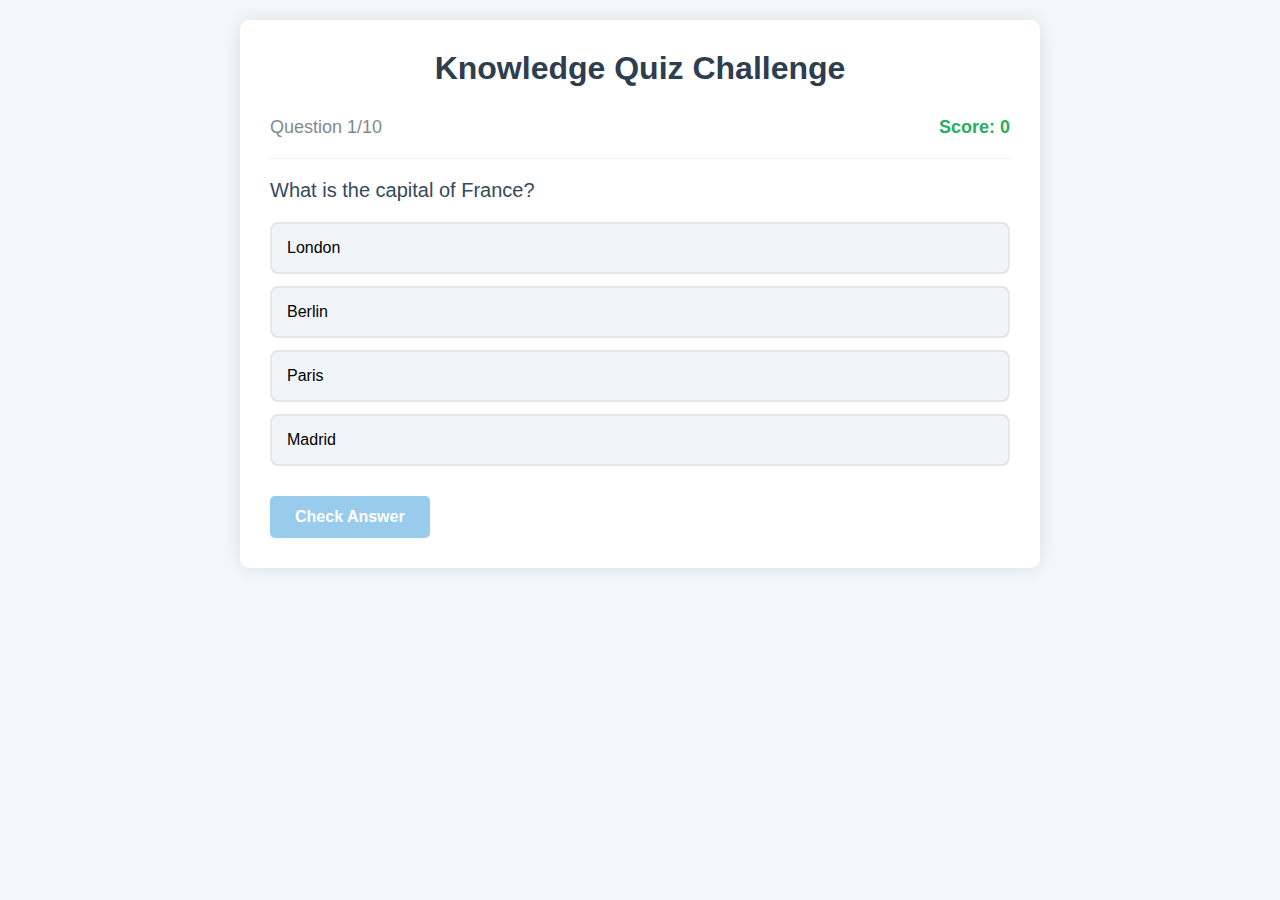
<file: pages/quizone.html>
<!DOCTYPE html>
<html lang="en">
<head>
  <meta charset="UTF-8">
  <meta name="viewport" content="width=device-width, initial-scale=1.0">
  <title>Quiz Challenge</title>
  <style>
    * {
      box-sizing: border-box;
      margin: 0;
      padding: 0;
      font-family: 'Segoe UI', Tahoma, Geneva, Verdana, sans-serif;
    }
    
    body {
      background-color: #f5f8fa;
      padding: 20px;
    }
    
    .quiz-container {
      max-width: 800px;
      margin: 0 auto;
      background-color: white;
      border-radius: 10px;
      box-shadow: 0 0 20px rgba(0, 0, 0, 0.1);
      padding: 30px;
    }
    
    h1 {
      text-align: center;
      color: #2c3e50;
      margin-bottom: 30px;
    }
    
    .quiz-header {
      display: flex;
      justify-content: space-between;
      margin-bottom: 20px;
      padding-bottom: 20px;
      border-bottom: 1px solid #eee;
    }
    
    .quiz-progress {
      font-size: 18px;
      color: #7f8c8d;
    }
    
    .quiz-score {
      font-size: 18px;
      color: #27ae60;
      font-weight: bold;
    }
    
    .question-container {
      margin-bottom: 30px;
    }
    
    .question {
      font-size: 20px;
      margin-bottom: 20px;
      color: #34495e;
    }
    
    .options {
      display: flex;
      flex-direction: column;
      gap: 12px;
    }
    
    .option {
      padding: 15px;
      background-color: #f1f5f9;
      border: 2px solid #e5e7eb;
      border-radius: 8px;
      cursor: pointer;
      transition: all 0.2s;
      position: relative;
      overflow: hidden;
    }
    
    .option:hover {
      background-color: #e3e8ed;
    }
    
    .option.selected {
      border-color: #3498db;
      background-color: #ebf5fb;
    }
    
    .option.correct {
      border-color: #27ae60;
      background-color: #e6f7ed;
    }
    
    .option.incorrect {
      border-color: #e74c3c;
      background-color: #fdedec;
    }
    
    .feedback {
      margin-top: 20px;
      padding: 15px;
      border-radius: 8px;
      text-align: center;
      display: none;
    }
    
    .feedback.correct {
      background-color: #e6f7ed;
      color: #27ae60;
    }
    
    .feedback.incorrect {
      background-color: #fdedec;
      color: #e74c3c;
    }
    
    .buttons {
      display: flex;
      justify-content: space-between;
      margin-top: 30px;
    }
    
    button {
      padding: 12px 25px;
      border: none;
      border-radius: 5px;
      cursor: pointer;
      font-size: 16px;
      font-weight: bold;
      transition: all 0.2s;
    }
    
    button:disabled {
      opacity: 0.5;
      cursor: not-allowed;
    }
    
    .btn-check {
      background-color: #3498db;
      color: white;
    }
    
    .btn-check:hover:not(:disabled) {
      background-color: #2980b9;
    }
    
    .btn-next {
      background-color: #2ecc71;
      color: white;
      display: none;
    }
    
    .btn-next:hover {
      background-color: #27ae60;
    }
    
    .result-container {
      text-align: center;
      display: none;
    }
    
    .result-title {
      font-size: 28px;
      margin-bottom: 20px;
      color: #2c3e50;
    }
    
    .result-score {
      font-size: 24px;
      margin-bottom: 20px;
      color: #27ae60;
    }
    
    .result-message {
      font-size: 18px;
      margin-bottom: 30px;
      color: #7f8c8d;
    }
    
    .btn-restart {
      background-color: #3498db;
      color: white;
      padding: 15px 30px;
      font-size: 18px;
    }
    
    .btn-restart:hover {
      background-color: #2980b9;
    }
    
    @media (max-width: 600px) {
      .quiz-container {
        padding: 20px;
      }
      
      .question {
        font-size: 18px;
      }
      
      .options {
        gap: 10px;
      }
      
      .option {
        padding: 12px;
      }
      
      .buttons {
        flex-direction: column;
        gap: 10px;
      }
      
      button {
        width: 100%;
      }
    }
  </style>
</head>
<body>
  <div class="quiz-container">
    <h1>Knowledge Quiz Challenge</h1>
    
    <div id="quiz-section">
      <div class="quiz-header">
        <div class="quiz-progress">Question <span id="current-question">1</span>/<span id="total-questions">10</span></div>
        <div class="quiz-score">Score: <span id="score">0</span></div>
      </div>
      
      <div class="question-container">
        <div class="question" id="question-text">Loading question...</div>
        <div class="options" id="options-container">
          <!-- Options will be inserted here -->
        </div>
        <div class="feedback" id="feedback"></div>
      </div>
      
      <div class="buttons">
        <button class="btn-check" id="check-btn">Check Answer</button>
        <button class="btn-next" id="next-btn">Next Question</button>
      </div>
    </div>
    
    <div class="result-container" id="result-section">
      <div class="result-title">Quiz Completed!</div>
      <div class="result-score">Your Score: <span id="final-score">0</span>/<span id="max-score">10</span></div>
      <div class="result-message" id="result-message">Great job!</div>
      <button class="btn-restart" id="restart-btn">Take Quiz Again</button>
    </div>
  </div>
  
  <script>
    // Quiz data
    const quizData = [
      {
        question: "What is the capital of France?",
        options: ["London", "Berlin", "Paris", "Madrid"],
        correctAnswer: "Paris"
      },
      {
        question: "Which planet is known as the Red Planet?",
        options: ["Earth", "Mars", "Jupiter", "Venus"],
        correctAnswer: "Mars"
      },
      {
        question: "What is the largest mammal in the world?",
        options: ["Elephant", "Giraffe", "Blue Whale", "Polar Bear"],
        correctAnswer: "Blue Whale"
      },
      {
        question: "Which element has the chemical symbol 'O'?",
        options: ["Gold", "Oxygen", "Osmium", "Oganesson"],
        correctAnswer: "Oxygen"
      },
      {
        question: "What is the largest organ in the human body?",
        options: ["Heart", "Liver", "Brain", "Skin"],
        correctAnswer: "Skin"
      },
      {
        question: "Which famous scientist developed the theory of relativity?",
        options: ["Isaac Newton", "Albert Einstein", "Marie Curie", "Nikola Tesla"],
        correctAnswer: "Albert Einstein"
      },
      {
        question: "What is the primary language spoken in Brazil?",
        options: ["Spanish", "English", "Portuguese", "French"],
        correctAnswer: "Portuguese"
      },
      {
        question: "Which of these is NOT a primary color?",
        options: ["Red", "Yellow", "Blue", "Green"],
        correctAnswer: "Green"
      },
      {
        question: "Which famous artist painted the Mona Lisa?",
        options: ["Vincent van Gogh", "Leonardo da Vinci", "Pablo Picasso", "Michelangelo"],
        correctAnswer: "Leonardo da Vinci"
      },
      {
        question: "How many continents are there on Earth?",
        options: ["5", "6", "7", "8"],
        correctAnswer: "7"
      }
    ];
    
    // Get DOM elements
    const quizSection = document.getElementById('quiz-section');
    const resultSection = document.getElementById('result-section');
    const questionText = document.getElementById('question-text');
    const optionsContainer = document.getElementById('options-container');
    const feedbackElement = document.getElementById('feedback');
    const currentQuestionElement = document.getElementById('current-question');
    const totalQuestionsElement = document.getElementById('total-questions');
    const scoreElement = document.getElementById('score');
    const finalScoreElement = document.getElementById('final-score');
    const maxScoreElement = document.getElementById('max-score');
    const resultMessageElement = document.getElementById('result-message');
    const checkBtn = document.getElementById('check-btn');
    const nextBtn = document.getElementById('next-btn');
    const restartBtn = document.getElementById('restart-btn');
    
    // Quiz state
    let currentQuestion = 0;
    let score = 0;
    let answered = false;
    
    // Initialize quiz
    function initQuiz() {
      currentQuestion = 0;
      score = 0;
      scoreElement.textContent = score;
      totalQuestionsElement.textContent = quizData.length;
      maxScoreElement.textContent = quizData.length;
      
      quizSection.style.display = 'block';
      resultSection.style.display = 'none';
      
      loadQuestion();
    }
    
    // Load question
    function loadQuestion() {
      answered = false;
      
      // Clear previous state
      optionsContainer.innerHTML = '';
      feedbackElement.style.display = 'none';
      checkBtn.style.display = 'block';
      checkBtn.disabled = true;
      nextBtn.style.display = 'none';
      
      // Update progress
      currentQuestionElement.textContent = currentQuestion + 1;
      
      // Set question text
      const questionData = quizData[currentQuestion];
      questionText.textContent = questionData.question;
      
      // Create option elements
      questionData.options.forEach((option, index) => {
        const optionElement = document.createElement('div');
        optionElement.className = 'option';
        optionElement.textContent = option;
        optionElement.setAttribute('data-option', option);
        
        optionElement.addEventListener('click', () => {
          selectOption(optionElement);
        });
        
        optionsContainer.appendChild(optionElement);
      });
    }
    
    // Select option
    function selectOption(selectedOption) {
      if (answered) return;
      
      // Clear previous selection
      const options = document.querySelectorAll('.option');
      options.forEach(option => {
        option.classList.remove('selected');
      });
      
      // Select current option
      selectedOption.classList.add('selected');
      
      // Enable check button
      checkBtn.disabled = false;
    }
    
    // Check answer
    function checkAnswer() {
      if (answered) return;
      
      answered = true;
      
      const selectedOption = document.querySelector('.option.selected');
      if (!selectedOption) return;
      
      const userAnswer = selectedOption.getAttribute('data-option');
      const correctAnswer = quizData[currentQuestion].correctAnswer;
      const isCorrect = userAnswer === correctAnswer;
      
      // Mark correct and incorrect answers
      const options = document.querySelectorAll('.option');
      options.forEach(option => {
        const optionValue = option.getAttribute('data-option');
        
        if (optionValue === correctAnswer) {
          option.classList.add('correct');
        } else if (option === selectedOption && !isCorrect) {
          option.classList.add('incorrect');
        }
      });
      
      // Show feedback
      feedbackElement.textContent = isCorrect ? 
        'Correct! Well done.' : 
        `Incorrect. The correct answer is ${correctAnswer}.`;
      
      feedbackElement.className = `feedback ${isCorrect ? 'correct' : 'incorrect'}`;
      feedbackElement.style.display = 'block';
      
      // Update score
      if (isCorrect) {
        score++;
        scoreElement.textContent = score;
      }
      
      // Show next button or result
      checkBtn.style.display = 'none';
      
      if (currentQuestion < quizData.length - 1) {
        nextBtn.style.display = 'block';
      } else {
        showResult();
      }
    }
    
    // Show result
    function showResult() {
      quizSection.style.display = 'none';
      resultSection.style.display = 'block';
      
      finalScoreElement.textContent = score;
      
      // Set result message based on score
      const percentage = (score / quizData.length) * 100;
      
      if (percentage === 100) {
        resultMessageElement.textContent = 'Perfect! You got all questions correct!';
      } else if (percentage >= 80) {
        resultMessageElement.textContent = 'Excellent! You have a great knowledge base!';
      } else if (percentage >= 60) {
        resultMessageElement.textContent = 'Good job! You did well!';
      } else if (percentage >= 40) {
        resultMessageElement.textContent = 'Not bad! You got some questions right.';
      } else {
        resultMessageElement.textContent = 'Try again! You can improve your score.';
      }
    }
    
    // Next question
    function nextQuestion() {
      currentQuestion++;
      loadQuestion();
    }
    
    // Event listeners
    checkBtn.addEventListener('click', checkAnswer);
    nextBtn.addEventListener('click', nextQuestion);
    restartBtn.addEventListener('click', initQuiz);
    
    // Start the quiz
    initQuiz();
  </script>
</body>
</html>
</file>
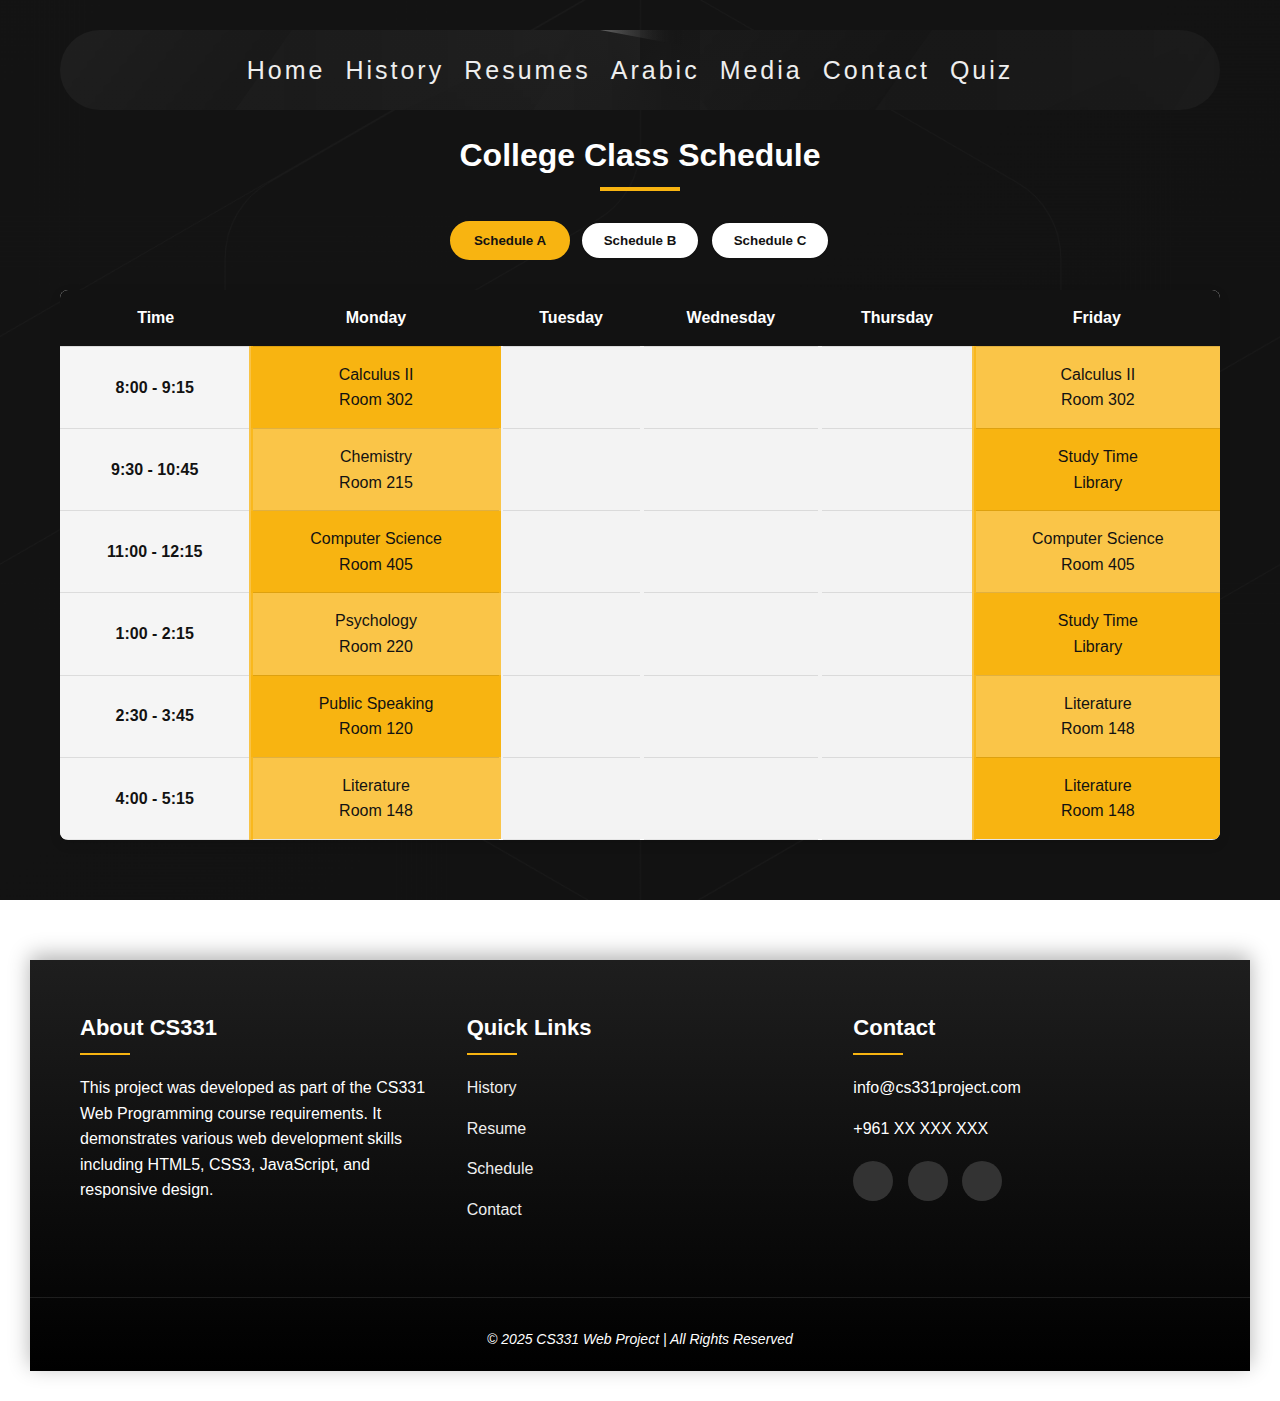
<file: pages/schedule.html>
<!DOCTYPE html>
<html lang="en">
<head>
    <meta charset="UTF-8">
    <meta name="viewport" content="width=device-width, initial-scale=1.0">
    <link rel="stylesheet" href="../css/schedule.css">
    <title>College Class Schedule</title>

</head>
<body>
    <div class="container">
        <nav>
            <ul class="mainNav">
                <li><a href="../main.html">Home</a></li>
                <li><a href="../pages/resumes.html">History</a></li>
                <li><a href="../pages/resumes.html">Resumes</a></li>
                <li><a href="arabic.html">Arabic</a></li>
                <li><a href="media.html">Media</a></li>
                <li><a href="contact.html">Contact</a></li>
                <li><a href="quiz.html">Quiz</a></li>
            </ul>
        </nav>
        
        <h1 style="color: white;">College Class Schedule</h1>
        
        <div class="button-container">
            <button id="btn1" class="toggle-btn active">Schedule A</button>
            <button id="btn2" class="toggle-btn">Schedule B</button>
            <button id="btn3" class="toggle-btn">Schedule C</button>
        </div>
        
        
        <div id="content1" class="schedule-container content-div active">
            <table>
                <tr>
                    <th>Time</th>
                    <th>Monday</th>
                    <th>Tuesday</th>
                    <th>Wednesday</th>
                    <th>Thursday</th>
                    <th>Friday</th>
                </tr>
                <tr>
                    <td class="time-column">8:00 - 9:15</td>
                    <td class="colortab2">Calculus II<br>Room 302</td>
                    <td class="study"></td>
                    <td class="study"></td>
                    <td class="study"></td>
                    <td class="colortab">Calculus II<br>Room 302</td>
                </tr>
                <tr>
                    <td class="time-column">9:30 - 10:45</td>
                    <td class="colortab">Chemistry<br>Room 215</td>
                    <td class="study"></td>
                    <td class="study"></td>
                    <td class="study"></td>
                    <td class="colortab2">Study Time<br>Library</td>
                </tr>
                <tr>
                    <td class="time-column">11:00 - 12:15</td>
                    <td class="colortab2">Computer Science<br>Room 405</td>
                    <td class="study"></td>
                    <td class="study"></td>
                    <td class="study"></td>
                    <td class="colortab">Computer Science<br>Room 405</td>
                </tr>
                <tr>
                    <td class="time-column">1:00 - 2:15</td>
                    <td class="colortab">Psychology<br>Room 220</td>
                    <td class="study"></td>
                    <td class="study"></td>
                    <td class="study"></td>
                    <td class="colortab2">Study Time<br>Library</td>
                </tr>
                <tr>
                    <td class="time-column">2:30 - 3:45</td>
                    <td class="colortab2">Public Speaking<br>Room 120</td>
                    <td class="study"></td>
                    <td class="study"></td>
                    <td class="study"></td>
                    <td class="colortab">Literature<br>Room 148</td>
                </tr>
                <tr>
                    <td class="time-column">4:00 - 5:15</td>
                    <td class="colortab">Literature<br>Room 148</td>
                    <td class="study"></td>
                    <td class="study"></td>
                    <td class="study"></td>
                    <td class="colortab2">Literature<br>Room 148</td>
                </tr>
            </table>
        </div>

        <div id="content2" class="schedule-container content-div">
            <table>
                <tr>
                    <th>Time</th>
                    <th>Monday</th>
                    <th>Tuesday</th>
                    <th>Wednesday</th>
                    <th>Thursday</th>
                    <th>Friday</th>
                </tr>
                <tr>
                    <td class="time-column">8:00 - 9:15</td>
                    <td class="class-math">Calculus II<br>Room 302</td>
                    <td class="class-english">English Composition<br>Room 145</td>
                    <td class="class-math">Calculus II<br>Room 302</td>
                    <td class="class-english">English Composition<br>Room 145</td>
                    <td class="class-math">Calculus II<br>Room 302</td>
                </tr>
                <tr>
                    <td class="time-column">9:30 - 10:45</td>
                    <td class="class-science">Chemistry<br>Room 215</td>
                    <td class="class-history">U.S. History<br>Room 180</td>
                    <td class="class-science">Chemistry<br>Room 215</td>
                    <td class="class-history">U.S. History<br>Room 180</td>
                    <td class="study">Study Time<br>Library</td>
                </tr>
                <tr>
                    <td class="time-column">11:00 - 12:15</td>
                    <td class="class-elective">Computer Science<br>Room 405</td>
                    <td class="study">Study Time<br>Library</td>
                    <td class="class-elective">Computer Science<br>Room 405</td>
                    <td class="study">Study Time<br>Library</td>
                    <td class="class-elective">Computer Science<br>Room 405</td>
                </tr>
                <tr>
                    <td class="time-column">12:15 - 1:00</td>
                    <td class="lunch" colspan="5">Lunch Break</td>
                </tr>
                <tr>
                    <td class="time-column">1:00 - 2:15</td>
                    <td class="class-history">Psychology<br>Room 220</td>
                    <td class="class-science">Chemistry Lab<br>Room 210</td>
                    <td class="class-history">Psychology<br>Room 220</td>
                    <td class="class-science">Chemistry Lab<br>Room 210</td>
                    <td class="study">Study Time<br>Library</td>
                </tr>
                <tr>
                    <td class="time-column">2:30 - 3:45</td>
                    <td class="class-elective">Public Speaking<br>Room 120</td>
                    <td class="study">Study Group<br>Student Center</td>
                    <td class="class-elective">Public Speaking<br>Room 120</td>
                    <td class="study">Study Group<br>Student Center</td>
                    <td></td>
                </tr>
                <tr>
                    <td class="time-column">4:00 - 5:15</td>
                    <td></td>
                    <td class="class-english">Literature<br>Room 148</td>
                    <td></td>
                    <td class="class-english">Literature<br>Room 148</td>
                    <td></td>
                </tr>
            </table>
        </div>

        <div id="content3" class="schedule-container content-div">
            <table>
                <tr>
                    <th>Time</th>
                    <th>Monday</th>
                    <th>Tuesday</th>
                    <th>Wednesday</th>
                    <th>Thursday</th>
                    <th>Friday</th>
                </tr>
                <tr>
                    <td class="time-column">8:00 - 9:15</td>
                    <td class="class-math">Calculus II<br>Room 302</td>
                    <td class="class-english">English Composition<br>Room 145</td>
                    <td class="class-math">Calculus II<br>Room 302</td>
                    <td class="class-english">English Composition<br>Room 145</td>
                    <td class="class-math">Calculus II<br>Room 302</td>
                </tr>
                <tr>
                    <td class="time-column">9:30 - 10:45</td>
                    <td class="class-science">Chemistry<br>Room 215</td>
                    <td class="class-history">U.S. History<br>Room 180</td>
                    <td class="class-science">Chemistry<br>Room 215</td>
                    <td class="class-history">U.S. History<br>Room 180</td>
                    <td class="study">Study Time<br>Library</td>
                </tr>
                <tr>
                    <td class="time-column">11:00 - 12:15</td>
                    <td class="class-elective">Computer Science<br>Room 405</td>
                    <td class="study">Study Time<br>Library</td>
                    <td class="class-elective">Computer Science<br>Room 405</td>
                    <td class="study">Study Time<br>Library</td>
                    <td class="class-elective">Computer Science<br>Room 405</td>
                </tr>

                <tr>
                    <td class="time-column">1:00 - 2:15</td>
                    <td class="class-history">Psychology<br>Room 220</td>
                    <td class="class-science">Chemistry Lab<br>Room 210</td>
                    <td class="class-history">Psychology<br>Room 220</td>
                    <td class="class-science">Chemistry Lab<br>Room 210</td>
                    <td class="study">Study Time<br>Library</td>
                </tr>
                <tr>
                    <td class="time-column">2:30 - 3:45</td>
                    <td class="class-elective">Public Speaking<br>Room 120</td>
                    <td class="study">Study Group<br>Student Center</td>
                    <td class="class-elective">Public Speaking<br>Room 120</td>
                    <td class="study">Study Group<br>Student Center</td>
                    <td></td>
                </tr>
                <tr>
                    <td class="time-column">4:00 - 5:15</td>
                    <td></td>
                    <td class="class-english">Literature<br>Room 148</td>
                    <td></td>
                    <td class="class-english">Literature<br>Room 148</td>
                    <td></td>
                </tr>
            </table>
        </div>
    </div>
    <footer>
        <div class="footer-content">
            <div class="footer-section about">
                <h3 class="yellow">About CS331</h3>
                <p class="white">This project was developed as part of the CS331 Web Programming course requirements. It demonstrates various web development skills including HTML5, CSS3, JavaScript, and responsive design.</p>
            </div>
            <div class="footer-section links">
                <h3 class="yellow">Quick Links</h3>
                <ul>
                    <li><a href="history.html">History</a></li>
                    <li><a href="resume.html">Resume</a></li>
                    <li><a href="schedule.html">Schedule</a></li>
                    <li><a href="contact.html">Contact</a></li>
                </ul>
            </div>
            <div class="footer-section contact">
                <h3 class="yellow">Contact</h3>
                <p class="white"><i class="fa fa-envelope"></i> info@cs331project.com</p>
                <p class="white"><i class="fa fa-phone"></i> +961 XX XXX XXX</p>
                <div class="social-icons">
                    <a href="#"><i class="fa fa-facebook"></i></a>
                    <a href="#"><i class="fa fa-twitter"></i></a>
                    <a href="#"><i class="fa fa-instagram"></i></a>
                </div>
            </div>
        </div>
        <div class="footer-bottom">
            <p class="white"><i>&copy; 2025 CS331 Web Project | All Rights Reserved</i></p>
        </div>
    </footer>

    <script>
        function toggleContent(contentId) {
            // Hide all content divs
            const contentDivs = document.querySelectorAll('.content-div');
            contentDivs.forEach(div => {
                div.classList.remove('active');
            });
            
            // Remove active class from all buttons
            const buttons = document.querySelectorAll('.toggle-btn');
            buttons.forEach(button => {
                button.classList.remove('active');
            });
            
            // Show the selected content div
            document.getElementById(contentId).classList.add('active');
            
            // Add active class to clicked button
            const buttonId = contentId.replace('content', 'btn');
            document.getElementById(buttonId).classList.add('active');
        }
        
        // Add event listeners to buttons
        document.getElementById('btn1').addEventListener('click', () => toggleContent('content1'));
        document.getElementById('btn2').addEventListener('click', () => toggleContent('content2'));
        document.getElementById('btn3').addEventListener('click', () => toggleContent('content3'));
    </script>
</body>
</html>
</file>
<file: css/style.css>
/* ==========================================================================
   BASE STYLES AND UTILITIES
   ========================================================================== */

   * {
    margin: 0;
    padding: 0;
    box-sizing: border-box;
    text-decoration: none;
}

html {
    overflow-x: hidden;
    scroll-behavior: smooth;
}

body {
    background: url(../img/bg.png);
    background-size: cover;
    background-repeat: no-repeat;
    background-attachment: fixed;
    background-position: center top;
    font-family: Arial, Helvetica, sans-serif;
    padding: 30px;
}

/* Typography and Color Utilities */
.shadows-into-light-regular {
    font-family: Arial, Helvetica, sans-serif;
    font-weight: 400;
    font-style: normal;
}

.black {
    color: #000;
}

.white {
    color: #eee;
}

.yellow {
    color: #f8b411;
}

.gray {
    color: #999987;
}

.textcenter {
    text-align: center;
}

/* Common Button Styles */
.button {
    border-radius: 50px;
    padding: 20px 30px;
    font-size: 25px;
    letter-spacing: 2.5px;
    margin-top: 20px;
    cursor: pointer;
    transition: all 0.3s ease;
}

.button:hover {
    transform: scale(1.05);
}

.buttonone {
    border: #f8b411 solid 1px;
    background-color: transparent;
    color: #eee;
    border-radius: 50px;
    padding: 20px 30px;
    font-size: 25px;
    letter-spacing: 2.5px;
    margin-top: 20px;
    cursor: pointer;
    transition: all 0.3s ease;
}

.buttonone:hover {
    background-color: #eee;
    color: #212121;
    border-color: #eee;
}

.buttontwo {
    border: #f8b411 solid 1px;
    background-color: #000;
    color: #f8b411;
    margin-top: 40px;
    border-radius: 50px;
    padding: 20px 30px;
    font-size: 25px;
    letter-spacing: 2.5px;
    margin-top: 20px;
    cursor: pointer;
    transition: all 0.3s ease;
}

.buttontwo:hover {
    background-color: white;
    color: #000;
    border-color: #000;
}

/* ==========================================================================
   NAVIGATION
   ========================================================================== */
   .menu-btn {
    display: none;
    position: fixed;
    top: 20px;
    left: 20px;
    width: 60px;
    height: 60px;
    border-radius: 50%;
    background: #f8b411;
    color: white;
    border: none;
    font-size: 24px;
    cursor: pointer;
    z-index: 1000;
    box-shadow: 0 4px 8px rgba(0, 0, 0, 0.2);
    transition: transform 0.3s ease;
}

.menu-btn:hover {
    transform: scale(1.1);
}

.side-nav {
    position: fixed;
    top: 0;
    left: -300px;
    width: 300px;
    height: 100%;
    background: rgba(0, 0, 0, 0.9);
    padding-top: 80px;
    transition: left 0.3s ease;
    z-index: 999;
    overflow-y: auto;
}

.side-nav ul {
    list-style-type: none;
}

.side-nav ul li {
    padding: 15px 25px;
    border-bottom: 1px solid rgba(255, 255, 255, 0.1);
}

.side-nav ul li a {
    color: #fff;
    text-decoration: none;
    font-size: 20px;
    letter-spacing: 2px;
    display: block;
    transition: transform 0.3s ease, color 0.3s ease;
}

.side-nav ul li a:hover {
    color: #f8b411;
    transform: translateX(10px);
}

.side-nav.active {
    left: 0;
}

/* Overlay when menu is open */
.overlay {
    position: fixed;
    top: 0;
    left: 0;
    width: 100%;
    height: 100%;
    background: rgba(0, 0, 0, 0.5);
    display: none;
    z-index: 998;
}
.mainNav {
    list-style-type: none;
    display: flex;
    flex-wrap: nowrap;
    justify-content: center;
}

.mainNav li {
    display: inline-block;
    padding-right: 20px;
    white-space: nowrap;
}

.mainNav a {
    color: #eee;
    font-size: 30px;
    letter-spacing: 3px;
    transition: color 0.3s ease;
}

.mainNav a:hover, 
.mainNav a.active {
    color: #f8b411;
}

.main-navigation {
    background: url(../img/download.svg), conic-gradient(from 0deg at 50% 50%, #191919 0%, #212121 100%);
    border-radius: 50px;
    padding: 20px 30px;
    margin: 20px auto;
    max-width: 90%;
    text-align: center;
}

.main-navigation .mainNav {
    display: flex;
    justify-content: center;
    flex-wrap: nowrap;
    overflow-x: auto;
    padding-bottom: 5px;
}

.main-navigation .mainNav::-webkit-scrollbar {
    height: 5px;
}

.main-navigation .mainNav::-webkit-scrollbar-thumb {
    background: #f8b411;
    border-radius: 10px;
}

.main-navigation .mainNav li {
    margin: 0 15px;
    white-space: nowrap;
}

.main-navigation .mainNav a {
    font-size: 24px;
    letter-spacing: 2px;
}

/* ==========================================================================
   SECTION ONE - HERO
   ========================================================================== */

.sectionone {
    max-width: 1200px;
    min-height: 95vh;
    display: flex;
    justify-content: center;
    align-items: center;
    flex-direction: column;
    gap: 70px;
    margin: 0 auto;
}

.sectionone div {
    text-align: center;
}

.sectionone div img {
    border-radius: 50%;
}

.sectionone div h1 {
    font-size: 20px;
    letter-spacing: 2.5px;
    margin-top: 50px;
}

.sectionone div h2 {
    font-size: 75px;
    font-family: Arial, Helvetica, sans-serif;
    margin-top: 50px;
}

.sectionone div p {
    color: #999987;
    font-size: 20px;
    margin-top: 50px;
}

.sectionone nav {
    background: url(../img/download.svg), conic-gradient(from 0deg at 50% 50%, #191919 0%, #212121 100%);
    border-radius: 50px;
    display: flex;
    flex-direction: row;
    padding: 30px 0px;
    gap: 20px;
    white-space: nowrap;
    overflow-x: auto;
    overflow-y: hidden;
    -webkit-overflow-scrolling: touch;
    width: 100%;
    justify-content: center;
}

.sectionone nav::-webkit-scrollbar {
    display: none;
}

/* ==========================================================================
   SECTION TWO - HISTORY
   ========================================================================== */

.sectiontwo, .sectiontwo-2 {
    max-width: 100%;
    display: flex;
    justify-content: center;
    align-items: center;
    flex-direction: column;
    gap: 70px;
    margin: 0 auto;
    padding-bottom: 100px;
}

.sectiontwo-2 {
    padding: 120px 0;
}

.sectiontwo div h1,
.sectiontwo-2 div h1 {
    font-size: 20px;
    letter-spacing: 2.5px;
}

.sectiontwo div h2,
.sectiontwo-2 div h2 {
    font-family: Arial, Helvetica, sans-serif;
}

.sectiontwo div p,
.sectiontwo-2 div p {
    font-size: 25px;
}

.titles {
    font-size: 100px;
}

.historydiv, .historydiv-2 {
    max-width: 90%;
    margin: 0 auto;
    display: flex;
    background-color: #fcd417;
    border-radius: 60px;
    flex-direction: column;
}

.histbg, .histbg-2 {
    width: 100%;
    background: linear-gradient(45deg, rgba(18, 18, 18, 0.788) 0%, rgba(18, 18, 18, 0.69) 100%), url(../img/container01.jpg);
    background-size: cover;
    background-repeat: no-repeat;
    background-attachment: fixed;
    background-position: center top;
}

.histbg {
    border-radius: 45px 45px 0 0;
}

.histbg-2 {
    border-radius: 0 0 45px 45px;
}

.histone, .histone-2 {
    padding: 50px;
    text-wrap: wrap;
    display: flex;
}

.histone .hpart1, .histone-2 .hpart1-2,
.histone .hpart2, .histone-2 .hpart2-2 {
    padding: 30px;
    width: 50%;
}


.histone .hpart1, .histone-2 .hpart1-2 {
    position: relative;
    padding-bottom: 50px;
}

.histone .hpart2, .histone-2 .hpart2-2 {
    border-left: solid 1px rgba(255, 255, 255, 0.09);
}

.histone div h1, .histone-2 div h1 {
    font-size: 22px;
    text-align: left;
    margin-top: 25px;
}

.histone div h2, .histone-2 div h2 {
    font-size: 60px;
    margin-top: 25px;
    text-align: left;
}

.histone div p, .histone-2 div p {
    color: #999987;
    font-size: 25px;
    margin-top: 25px;
    text-align: left;
    line-height: 50px;
}

.histtwo, .histtwo-2 {
    padding: 70px;
    width: 100%;
    background: url(../img/bghist.svg);
    background-position: center;
    background-repeat: repeat;
    background-size: 891px;
}

.histtwo h1, .histtwo-2 h1 {
    font-size: 20px;
    margin-top: 25px;
}

.histtwo h2, .histtwo-2 h2 {
    font-size: 70px;
    margin-top: 25px;
}

.histtwo p, .histtwo-2 p {
    font-size: 25px;
    margin-top: 25px;
    line-height: 50px;
}

/* ==========================================================================
   SECTION THREE - RESUMES
   ========================================================================== */

.sectionthree {
    padding: 60px;
    display: flex;
    flex-direction: column;
    gap: 100px;
    width: 100%;
}

.section-header h1 {
    font-size: 20px;
    letter-spacing: 2.5px;
}

.section-header h2 {
    font-size: 75px;
    font-family: Arial, Helvetica, sans-serif;
}

.section-header p {
    font-size: 20px;
}

.resume-tabs {
    display: flex;
    flex-wrap: wrap;
    max-width: 2000px;
    width: 100%;
    margin: 50px auto 0;
    justify-content: center;
    align-items: center;
    gap: 30px;
}

.resume-tab1, .resume-tab2 {
    border-radius: 50px;
    transition: transform 0.3s ease;
    cursor: pointer;
    height: 400px;
}

.resume-tab1 {
    width: 700px;
    max-width: 700px;
}

.resume-tab2 {
    width: 400px;
    max-width: 400px;
}

.resume-tab1:hover, .resume-tab2:hover {
    transform: scale(1.05);
}

.resumetabimgs {
    width: 100%;
    height: 100%;
    border-radius: 50px;
}

/* ==========================================================================
   SECTION FOUR - ARABIC & MEDIA
   ========================================================================== */

.sectionfour {
    display: flex;
    align-items: center;
    justify-content: space-between;
    max-width: 1440px;
    margin: 0 auto;
    padding: 120px 60px;
    flex-wrap: wrap;
}

.sectionthree-p1 h2,
.sectionthree-p1-2 h2 {
    font-size: 100px;
}

.section-three-img {
    width: 600px;
    height: 800px;
    background-color: #f8b411;
    border-radius: 50px;
}

.section-three-imgg {
    width: 100%;
    height: 100%;
    border-radius: 50px;
}

/* ==========================================================================
   SECTION FIVE - CONTACT
   ========================================================================== */

.sectionfive {
    text-align: center;
    display: flex;
    flex-direction: column;
    justify-content: center;
    align-items: center;
    padding: 120px;
    gap: 40px;
}

.sectionfive h1 {
    letter-spacing: 2.5px;
}

.sectionfive h2 {
    font-size: 100px;
}

.sectionfive p {
    font-size: 28px;
    max-width: 900px;
    text-wrap: wrap;
}

/* ==========================================================================
   CONTENT SECTION
   ========================================================================== */

.content-section {
    max-width: 80%;
    margin: 50px auto;
    padding: 40px;
    background: rgba(0, 0, 0, 0.7);
    border-radius: 20px;
    color: #eee;
}

/* ==========================================================================
   FOOTER
   ========================================================================== */

footer {
    background: linear-gradient(to bottom, rgba(18, 18, 18, 0.95) 0%, rgba(0, 0, 0, 1) 100%);
    color: #fff;
    padding: 50px 0 20px;
    box-shadow: 0 -5px 20px rgba(0, 0, 0, 0.3);
}

.footer-content {
    display: flex;
    flex-wrap: wrap;
    justify-content: space-around;
    max-width: 1200px;
    margin: 0 auto;
    padding: 0 20px;
}

.footer-section {
    flex: 1;
    min-width: 300px;
    margin-bottom: 40px;
    padding: 0 20px;
}

.footer-section h3 {
    font-size: 22px;
    margin-bottom: 20px;
    position: relative;
    padding-bottom: 10px;
}

.footer-section h3:after {
    content: '';
    position: absolute;
    left: 0;
    bottom: 0;
    width: 50px;
    height: 2px;
    background: #f8b411;
}

.footer-section p {
    font-size: 16px;
    margin-top: 15px;
    line-height: 1.6;
}

.footer-section.links ul {
    list-style: none;
}

.footer-section.links ul li {
    margin-bottom: 15px;
}

.footer-section.links ul li a {
    color: #eee;
    transition: color 0.3s ease;
}

.footer-section.links ul li a:hover {
    color: #f8b411;
    padding-left: 5px;
}

.social-icons {
    margin-top: 20px;
}

.social-icons a {
    display: inline-block;
    width: 40px;
    height: 40px;
    background: #333;
    border-radius: 50%;
    margin-right: 10px;
    text-align: center;
    line-height: 40px;
    color: #fff;
    transition: all 0.3s ease;
}

.social-icons a:hover {
    background: #f8b411;
    transform: translateY(-3px);
}

.footer-bottom {
    text-align: center;
    padding-top: 20px;
    border-top: 1px solid rgba(255, 255, 255, 0.1);
    margin-top: 20px;
}

.footer-bottom p {
    font-size: 14px;
    margin-top: 10px;
}

/* ==========================================================================
   RESPONSIVE DESIGN
   ========================================================================== */

   @media (max-width: 1700px) {
    .sectionthree {
        padding: 10px;
    }
   }

   @media (max-width: 1450px) {
    .section-three-img {
        width: 450px;
        height: 550px;

    }
    .sectionthree-p1 h2, .sectionthree-p1-2 h2 {
        font-size: 80px;
    }
}
/* Large devices (desktops, less than 1200px) */
@media (max-width: 1200px) {
    .sectionthree-p1 h2,
    .sectionthree-p1-2 h2,
    .sectionfive h2 {
        font-size: 80px;
    }
    
    .section-three-img {
        width: 700px;
        height: 650px;
    }
    
    .titles {
        font-size: 80px;
    }

    .sectionfour {
        flex-direction: column;
        gap: 70px;
    }
}

@media (max-width: 1100px) {
    .historydiv, .historydiv-2 {
        max-width: 100%;
        flex-direction: column;
    }

    .histone, .histone-2 {
        flex-direction: column;
    }
    .histone .hpart1, .histone-2 .hpart1-2, .histone .hpart2, .histone-2 .hpart2-2 {
        padding: 30px;
        width: 100%;
    }

    .resume-tab1 {
        width: 100%;
        max-width: 650px;
    }
    
    .resume-tab2 {
        width: 100%;
        max-width: 650px;
    }
}

/* Medium devices (tablets, less than 992px) */
@media (max-width: 992px) {
    .sectionone {
        max-width: 90%;
    }
    
    .mainNav {
        flex-wrap: wrap;
        justify-content: center;
    }
    
    .mainNav li {
        margin: 5px 10px;
    }
    
    .sectionone nav {
        padding: 20px;
        flex-wrap: wrap;
    }
    
    .sectionone nav a {
        font-size: 24px;
    }
    
    .sectionfour {
        justify-content: center;
        gap: 60px;
    }
    
    .sectionthree-p1 h2, 
    .sectionthree-p1-2 h2,
    .sectionfive h2 {
        font-size: 60px;
    }
    
    .titles {
        font-size: 60px;
    }
    
    .histtwo h2, .histtwo-2 h2 {
        font-size: 60px;
    }
    
    .histone div h2, .histone-2 div h2 {
        font-size: 50px;
    }
    
    .section-header h2 {
        font-size: 60px;
    }


}

/* Small devices (landscape phones, less than 768px) */
@media (max-width: 768px) {
    .histone, .histone-2 {
        flex-direction: column;
    }
    .sectionthree-p2 {
        width: 100%;
    }
    
    .histone .hpart1, .histone .hpart2,
    .histone-2 .hpart1-2, .histone-2 .hpart2-2 {
        width: 100%;
        border-left: none;
    }
    
    .histone .hpart2, .histone-2 .hpart2-2 {
        border-top: solid 1px rgba(255, 255, 255, 0.09);
        padding-top: 50px;
        margin-top: 30px;
    }

    .histone, .histone-2 {
        padding: 10px;
    }
    
    .footer-content {
        flex-direction: column;
    }
    
    .footer-section {
        min-width: 100%;
    }
    
    .sectionfour {
        flex-direction: column;
    }
    .section-three-img {
        width: 100%;
        height: 500px;
        background-color: #f8b411;
    }
    
    .resume-tab1 {
        width: 100%;
        max-width: 100%;
    }
    
    .resume-tab2 {
        width: 100%;
        max-width: 100%;
    }
    
    .sectionfive {
        padding: 80px 20px;
    }
    
    .buttonone, .buttontwo {
        font-size: 20px;
        padding: 15px 25px;
    }

    
    .historydiv, .historydiv-2 {
        max-width: 100%;
    }
}

/* Extra small devices (portrait phones, less than 576px) */
@media (max-width: 576px) {
    body {
        padding: 15px;
    }
    .sectiontwo div p, .sectiontwo-2 div p {
        font-size: 15px;
    }
    
    .sectionone {
        max-width: 100%;
        min-height: auto;
        padding-top: 40px;
        padding-bottom: 40px;
    }
    
    .sectionone div h2 {
        font-size: 40px;
    }
    
    .sectionone div p {
        font-size: 18px;
    }
    
    .section-header h2,
    .sectionthree-p1 h2, 
    .sectionthree-p1-2 h2,
    .sectionfive h2 {
        font-size: 40px;
    }
    
    .titles {
        font-size: 40px;
    }
    
    .histtwo, .histtwo-2 {
        padding: 30px;
    }
    
    .histtwo h2, .histtwo-2 h2 {
        font-size: 40px;
    }
    
    .histtwo p, .histtwo-2 p,
    .histone div p, .histone-2 div p {
        font-size: 18px;
        line-height: 1.6;
    }
    
    .buttonone, .buttontwo {
        font-size: 16px;
        padding: 12px 20px;
    }
    
    .histone div h2, .histone-2 div h2 {
        font-size: 40px;
    }
    
    .sectionthree {
        padding: 40px 20px;
    }
    
    .sectionfour {
        padding: 60px 20px;
    }
    
    .sectionfive p {
        font-size: 18px;
    }
    
    .mainNav {
        flex-direction: column;
        align-items: center;
    }
    
    .mainNav li {
        margin: 10px 0;
    }
}

/* Extra extra small devices (small portrait phones, less than 400px) */
@media (max-width: 400px) {
    .sectionone div h2 {
        font-size: 32px;
    }

    .sectionfour {
        flex-direction: column;
        padding-left: 0px;
        padding-right: 0px;

    }   

    
    .sectionone div h1 {
        font-size: 16px;
    }
    
    .section-header h2,
    .sectionthree-p1 h2, 
    .sectionthree-p1-2 h2,
    .sectionfive h2,
    .titles,
    .histtwo h2, 
    .histtwo-2 h2,
    .histone div h2, 
    .histone-2 div h2 {
        font-size: 32px;
    }
    
    .buttonone, .buttontwo {
        font-size: 14px;
        padding: 10px 15px;
        width: 100%;
        text-align: center;
    }
}


/* Medium screens and below - show circle menu */
@media (max-width: 1200px) {
    header {
        padding: 2rem 1rem;
    }
    
    .sectionone nav {
        display: none;
    }
    
    .menu-btn {
        display: flex;
        justify-content: center;
        align-items: center;
    }
    
    /* Adjust for smaller screens */
    .topic-selector {
        flex-wrap: wrap;
    }
    
    .footer-content {
        flex-direction: column;
    }
    
    .footer-section {
        min-width: 100%;
    }
}

@media (max-width: 768px) {
    .topic-selector {
        flex-direction: column;
    }
    
    h1 {
        font-size: 2rem;
    }
}

@media (max-width: 480px) {
    header {
        padding: 1rem 0.5rem;
    }

    .histone {
        padding: 5px;;
    }
    
    .menu-btn {
        width: 50px;
        height: 50px;
        font-size: 18px;
    }
    
    .side-nav {
        width: 250px;
        left: -250px;
    }
    
    .side-nav ul li a {
        font-size: 18px;
    }
    
    h1 {
        font-size: 1.8rem;
    }
    
    .subtitle {
        font-size: 1rem;
    }

    .section-header p {
        padding: 5px;
    }

    .sectionthree {
        padding: 0;
    }

    .sectionfour {
        flex-direction: column;
    }

    .section-three-img {
        width: 100%;
        height: 400px;
        background-color: #f8b411;
    }
}
</file>
<file: css/history.css>
* {
    margin: 0;
    padding: 0;
    box-sizing: border-box;
    font-family: 'Segoe UI', Tahoma, Geneva, Verdana, sans-serif;
}

body {
    background: url(../img/bg.png);
    background-size: cover;
    background-repeat: no-repeat;
    background-attachment: fixed;
    background-position: center top;
    font-family: Arial, Helvetica, sans-serif;
    padding: 30px;
}

header {
    color: white;
    text-align: center;
    padding: 3rem;
    margin-bottom: 2rem;
    display: flex;
    flex-direction: column;
    gap: 3rem;
    max-width: 1100px;
    margin: 0 auto;
}

h1 {
    font-size: 2.5rem;
    margin-bottom: 0.5rem;
}

.subtitle {
    font-style: italic;
    font-weight: 300;
}

/* Full-sized navigation */
nav {
    background: url(../img/download.svg), conic-gradient(from 0deg at 50% 50%, #191919 0%, #212121 100%);
    border-radius: 50px;
    display: flex;
    flex-direction: row;
    padding: 20px 30px;
    gap: 20px;
    white-space: nowrap;
    overflow-x: auto;
    overflow-y: hidden;
    -webkit-overflow-scrolling: touch;
    justify-content: center;
}

nav::-webkit-scrollbar {
    display: none;
}

.mainNav {
    list-style-type: none;
    display: flex;
    flex-wrap: nowrap;
    justify-content: center;
}

.mainNav li {
    display: inline-block;
    padding-right: 20px;
    white-space: nowrap;
}

.mainNav li a {
    font-size: 25px;
    letter-spacing: 3px;
    color: #eee;
    text-decoration: none;
    transition: color 0.3s ease;
}

.mainNav li a:hover {
    color: #f8b411;
}

/* Circular menu button and side navigation */
.menu-btn {
    display: none;
    position: fixed;
    top: 20px;
    left: 20px;
    width: 60px;
    height: 60px;
    border-radius: 50%;
    background: #f8b411;
    color: white;
    border: none;
    font-size: 24px;
    cursor: pointer;
    z-index: 1000;
    box-shadow: 0 4px 8px rgba(0, 0, 0, 0.2);
    transition: transform 0.3s ease;
}

.menu-btn:hover {
    transform: scale(1.1);
}

.side-nav {
    position: fixed;
    top: 0;
    left: -300px;
    width: 300px;
    height: 100%;
    background: rgba(0, 0, 0, 0.9);
    padding-top: 80px;
    transition: left 0.3s ease;
    z-index: 999;
    overflow-y: auto;
}

.side-nav ul {
    list-style-type: none;
}

.side-nav ul li {
    padding: 15px 25px;
    border-bottom: 1px solid rgba(255, 255, 255, 0.1);
}

.side-nav ul li a {
    color: #fff;
    text-decoration: none;
    font-size: 20px;
    letter-spacing: 2px;
    display: block;
    transition: transform 0.3s ease, color 0.3s ease;
}

.side-nav ul li a:hover {
    color: #f8b411;
    transform: translateX(10px);
}

.side-nav.active {
    left: 0;
}

/* Overlay when menu is open */
.overlay {
    position: fixed;
    top: 0;
    left: 0;
    width: 100%;
    height: 100%;
    background: rgba(0, 0, 0, 0.5);
    display: none;
    z-index: 998;
}

.container {
    max-width: 1000px;
    margin: 0 auto;
    padding: 0 2rem;
}

.topic-selector {
    display: flex;
    justify-content: center;
    margin-bottom: 2rem;
    gap: 1rem;
}

.topic-btn {
    background-color: #f8b411;
    color: white;
    border: none;
    padding: 0.8rem 1.5rem;
    font-size: 1rem;
    cursor: pointer;
    border-radius: 5px;
    transition: all 0.3s ease;
    font-weight: 600;   
}

.topic-btn:hover {
    transform: translateY(-3px);
}

.topic-btn.active {
    background-color: #444;
    transform: translateY(-3px);
    box-shadow: 0 4px 8px rgba(0,0,0,0.1);
    color: #fff;
}

.topic-content {
    background-color: #f8b411;
    padding: 2rem;
    border-radius: 8px;
    box-shadow: 0 4px 8px rgba(0,0,0,0.1);
    margin-bottom: 2rem;
    display: none;
}

.topic-content.active {
    display: block;
    animation: fadeIn 0.5s ease-in-out;
}

@keyframes fadeIn {
    from { opacity: 0; transform: translateY(10px); }
    to { opacity: 1; transform: translateY(0); }
}

h2 {
    color: #000;
    margin-bottom: 1rem;
    font-size: 2rem;
}

h3 {
    color: #000;
    margin: 1.5rem 0 0.8rem;
    font-size: 1.3rem;
}

p {
    margin-bottom: 1rem;
}

.timeline {
    margin: 2rem 0;
    position: relative;
    padding-left: 2rem;
}

.timeline-item {
    margin-bottom: 1.5rem;
    position: relative;
}

.timeline-item::before {
    content: '';
    position: absolute;
    left: -2rem;
    top: 0.5rem;
    width: 15px;
    height: 15px;
    border-radius: 50%;
    background-color: #000;
}

.year {
    font-weight: bold;
    color: #000;
}

img {
    max-width: 100%;
    border-radius: 8px;
    margin: 1.5rem 0;
    box-shadow: 0 4px 8px rgba(0,0,0,0.1);
}

footer {
    background: linear-gradient(to bottom, rgba(18, 18, 18, 0.95) 0%, rgba(0, 0, 0, 1) 100%);
    color: #fff;
    padding: 50px 0 20px;
    box-shadow: 0 -5px 20px rgba(0, 0, 0, 0.3);
}

.footer-content {
    display: flex;
    flex-wrap: wrap;
    justify-content: space-around;
    max-width: 1200px;
    margin: 0 auto;
    padding: 0 20px;
}

.footer-section {
    flex: 1;
    min-width: 300px;
    margin-bottom: 40px;
    padding: 0 20px;
}

.footer-section h3 {
    font-size: 22px;
    margin-bottom: 20px;
    position: relative;
    padding-bottom: 10px;
}

.footer-section h3:after {
    content: '';
    position: absolute;
    left: 0;
    bottom: 0;
    width: 50px;
    height: 2px;
    background: #f8b411;
}

.footer-section p {
    font-size: 16px;
    margin-top: 15px;
    line-height: 1.6;
}

.footer-section.links ul {
    list-style: none;
}

.footer-section.links ul li {
    margin-bottom: 15px;
}

.footer-section.links ul li a {
    color: #eee;
    transition: color 0.3s ease;
}

.footer-section.links ul li a:hover {
    color: #f8b411;
    padding-left: 5px;
}

.social-icons {
    margin-top: 20px;
}

.social-icons a {
    display: inline-block;
    width: 40px;
    height: 40px;
    background: #333;
    border-radius: 50%;
    margin-right: 10px;
    text-align: center;
    line-height: 40px;
    color: #fff;
    transition: all 0.3s ease;
}

.social-icons a:hover {
    background: #f8b411;
    transform: translateY(-3px);
}

.footer-bottom {
    text-align: center;
    padding-top: 20px;
    border-top: 1px solid rgba(255, 255, 255, 0.1);
    margin-top: 20px;
}

.footer-bottom p {
    font-size: 14px;
    margin-top: 10px;
}

.yellow {
    color: #f8b411;
}

.white {
    color: #fff;
}

/* Medium screens and below - show circle menu */
@media (max-width: 1200px) {
    header {
        padding: 2rem 1rem;
    }
    
    nav {
        display: none;
    }
    
    .menu-btn {
        display: flex;
        justify-content: center;
        align-items: center;
    }
    
    /* Adjust for smaller screens */
    .topic-selector {
        flex-wrap: wrap;
    }
    
    .footer-content {
        flex-direction: column;
    }
    
    .footer-section {
        min-width: 100%;
    }
}

@media (max-width: 768px) {
    .topic-selector {
        flex-direction: column;
    }
    
    h1 {
        font-size: 2rem;
    }
}

@media (max-width: 480px) {
    header {
        padding: 1rem 0.5rem;
    }
    
    .menu-btn {
        width: 50px;
        height: 50px;
        font-size: 18px;
    }
    
    .side-nav {
        width: 250px;
        left: -250px;
    }
    
    .side-nav ul li a {
        font-size: 18px;
    }
    
    h1 {
        font-size: 1.8rem;
    }
    
    .subtitle {
        font-size: 1rem;
    }
}
</file>
<file: css/schedule.css>
:root {
    --primary: #f8b411;
    --dark: #121212;
    --black: #000000;
    --white: #ffffff;
    --gray-light: #f5f5f5;
}

* {
    margin: 0;
    padding: 0;
    box-sizing: border-box;
    font-family: -apple-system, BlinkMacSystemFont, 'Segoe UI', Roboto, Oxygen, Ubuntu, Cantarell, 'Open Sans', 'Helvetica Neue', sans-serif;
    text-decoration: none;
}

body {
    background-color: var(--white);
    color: var(--dark);
    line-height: 1.6;
    background: url(../img/bg.png);
    background-size: cover;
    background-repeat: no-repeat;
    background-attachment: fixed;
    background-position: center top;
    font-family: Arial, Helvetica, sans-serif;
    padding:30px;
    
}

.container nav {
    background: url(../img/download.svg), conic-gradient(from 0deg at 50% 50%, #191919 0%, #212121 100%);
    border-radius: 50px;
    display: flex;
    flex-direction: row;
    padding: 20px 50px;
    gap: 20px;
    white-space: nowrap;
    overflow-x: auto;
    overflow-y: hidden;
    -webkit-overflow-scrolling: touch;
    width: 100%;
    justify-content: center;
}
.container nav a {
    font-size: 25px;
    letter-spacing: 3px;
    color: #eee;
    transition: color 0.3s ease;
}

.mainNav {
    list-style-type: none;
    display: flex;
    flex-wrap: nowrap;
    justify-content: center;
}

.mainNav li {
    display: inline-block;
    padding-right: 20px;
    white-space: nowrap;
}


.container nav a:hover {
    color: #f8b411;
}


.container {
    max-width: 1200px;
    margin: 0 auto;
    padding: 0 20px 20px 20px;
    margin-bottom: 100px;
}


h1 {
    text-align: center;
    margin: 20px 0;
    color: var(--dark);
    font-weight: 700;
    position: relative;
    padding-bottom: 10px;
}

h1::after {
    content: "";
    position: absolute;
    bottom: 0;
    left: 50%;
    transform: translateX(-50%);
    width: 80px;
    height: 4px;
    background-color: var(--primary);
}

.button-container {
    display: flex;
    justify-content: center;
    gap: 10px;
    margin: 30px 0;
    flex-wrap: wrap;
}

.toggle-btn {
    padding: 10px 20px;
    background-color: var(--white);
    color: var(--dark);
    border: 2px solid var(--dark);
    border-radius: 30px;
    cursor: pointer;
    font-weight: 600;
    transition: all 0.3s ease;
    min-width: 120px;
}

.toggle-btn:hover {
    background-color: var(--dark);
    color: var(--white);
}

.toggle-btn.active {
    background-color: var(--primary);
    color: var(--dark);
    border-color: var(--primary);
}

.content-div {
    display: none;
}

.content-div.active {
    display: block;
}

.schedule-container {
    overflow-x: auto;
    border-radius: 8px;
    box-shadow: 0 4px 12px rgba(0, 0, 0, 0.1);
    background-color: var(--white);
}

table {
    width: 100%;
    border-collapse: collapse;
    min-width: 700px;
}

th, td {
    padding: 15px;
    text-align: center;
    border-bottom: 1px solid rgba(0, 0, 0, 0.1);
}

th {
    background-color: var(--dark);
    color: var(--white);
    font-weight: 600;
}

.time-column {
    font-weight: 600;
    background-color: var(--gray-light);
}

/* Class colors */
.colortab {
    background-color: #f8b311c4;
    border-left: 4px solid #f8b311c4;
}

.colortab2 {
    background-color: #f8b411;
    border-left: 4px solid #f8b311c4;
}


.study {
    background-color: rgba(18, 18, 18, 0.05);
    border-left: 4px solid #12121200;
}


/* Mobile responsive styles */
@media screen and (max-width: 768px) {
    .container {
        padding: 10px;
    }
    
    .button-container {
        flex-direction: row;
        gap: 5px;
    }
    
    .toggle-btn {
        padding: 8px 16px;
        min-width: 100px;
        font-size: 14px;
    }
    
    th, td {
        padding: 10px 8px;
        font-size: 14px;
    }
}
.content-div {
    display: none;
}

footer {
    background: linear-gradient(to bottom, rgba(18, 18, 18, 0.95) 0%, rgba(0, 0, 0, 1) 100%);
    color: #fff;
    padding: 50px 0 20px;
    box-shadow: 0 -5px 20px rgba(0, 0, 0, 0.3);
}

.footer-content {
    display: flex;
    flex-wrap: wrap;
    justify-content: space-around;
    max-width: 1200px;
    margin: 0 auto;
    padding: 0 20px;
}

.footer-section {
    flex: 1;
    min-width: 300px;
    margin-bottom: 40px;
    padding: 0 20px;
}

.footer-section h3 {
    font-size: 22px;
    margin-bottom: 20px;
    position: relative;
    padding-bottom: 10px;
}

.footer-section h3:after {
    content: '';
    position: absolute;
    left: 0;
    bottom: 0;
    width: 50px;
    height: 2px;
    background: #f8b411;
}

.footer-section p {
    font-size: 16px;
    margin-top: 15px;
    line-height: 1.6;
}

.footer-section.links ul {
    list-style: none;
}

.footer-section.links ul li {
    margin-bottom: 15px;
}

.footer-section.links ul li a {
    color: #eee;
    transition: color 0.3s ease;
}

.footer-section.links ul li a:hover {
    color: #f8b411;
    padding-left: 5px;
}

.social-icons {
    margin-top: 20px;
}

.social-icons a {
    display: inline-block;
    width: 40px;
    height: 40px;
    background: #333;
    border-radius: 50%;
    margin-right: 10px;
    text-align: center;
    line-height: 40px;
    color: #fff;
    transition: all 0.3s ease;
}

.social-icons a:hover {
    background: #f8b411;
    transform: translateY(-3px);
}

.footer-bottom {
    text-align: center;
    padding-top: 20px;
    border-top: 1px solid rgba(255, 255, 255, 0.1);
    margin-top: 20px;
}

.footer-bottom p {
    font-size: 14px;
    margin-top: 10px;
}

@media (max-width: 992px) {
    .mainNav {
        flex-wrap: wrap;
        justify-content: center;
    }
    
    .mainNav li {
        margin: 5px 10px;
    }
    
    .sectionone nav {
        padding: 20px;
        flex-wrap: wrap;
    }
    
    .sectionone nav a {
        font-size: 24px;
    }
}

@media (max-width: 968px) {

    .sectionone {
        max-width: 90%;
    }
    
    .sectionone div h2 {
        font-size: 70px;
    }
    
    .sectionone nav {
        padding: 15px;
    }
    
    .sectionone nav a {
        font-size: 20px;
    }
    
    .titles {
        font-size: 60px;
    }
    
    .histone {
        flex-direction: column;
    }
    
    .histone .hpart1, .histone .hpart2 {
        width: 100%;
        border-left: none;
    }
    
    .histone .hpart2 {
        border-top: solid 1px rgba(255, 255, 255, 0.09);
        padding-top: 50px;
        margin-top: 30px;
    }
    
    .footer-content {
        flex-direction: column;
    }
    
    .footer-section {
        min-width: 100%;
    }
}

@media (max-width: 480px) {

    .sectionone div h2 {
        font-size: 40px;
    }
    
    .sectionone div p {
        font-size: 18px;
    }
    
    .mainNav {
        flex-direction: column;
        align-items: center;
    }
    
    .mainNav li {
        margin: 10px 0;
    }
    
    .titles {
        font-size: 40px;
    }
    
    .histtwo h2 {
        font-size: 40px;
    }
    
    .histtwo p, .histone div p {
        font-size: 18px;
        line-height: 1.6;
    }
    
    .buttonone, .buttontwo {
        font-size: 18px;
        padding: 15px 25px;
    }
    
    .histone div h2 {
        font-size: 40px;
    }
    
    .histtwo {
        padding: 30px;
    }
}

.main-navigation {
    background: url(img/download.svg), conic-gradient(from 0deg at 50% 50%, #191919 0%, #212121 100%);
    border-radius: 50px;
    padding: 20px 30px;
    margin: 20px auto;
    max-width: 90%;
    text-align: center;
}

.main-navigation .mainNav {
    display: flex;
    justify-content: center;
    flex-wrap: nowrap;
    overflow-x: auto;
    padding-bottom: 5px;
}

.main-navigation .mainNav::-webkit-scrollbar {
    height: 5px;
}

.main-navigation .mainNav::-webkit-scrollbar-thumb {
    background: #f8b411;
    border-radius: 10px;
}

.main-navigation .mainNav li {
    margin: 0 15px;
    white-space: nowrap;
}

.main-navigation .mainNav a {
    color: #eee;
    font-size: 24px;
    letter-spacing: 2px;
    transition: color 0.3s ease;
}

.main-navigation .mainNav a:hover, 
.main-navigation .mainNav a.active {
    color: #f8b411;
}
</file>
